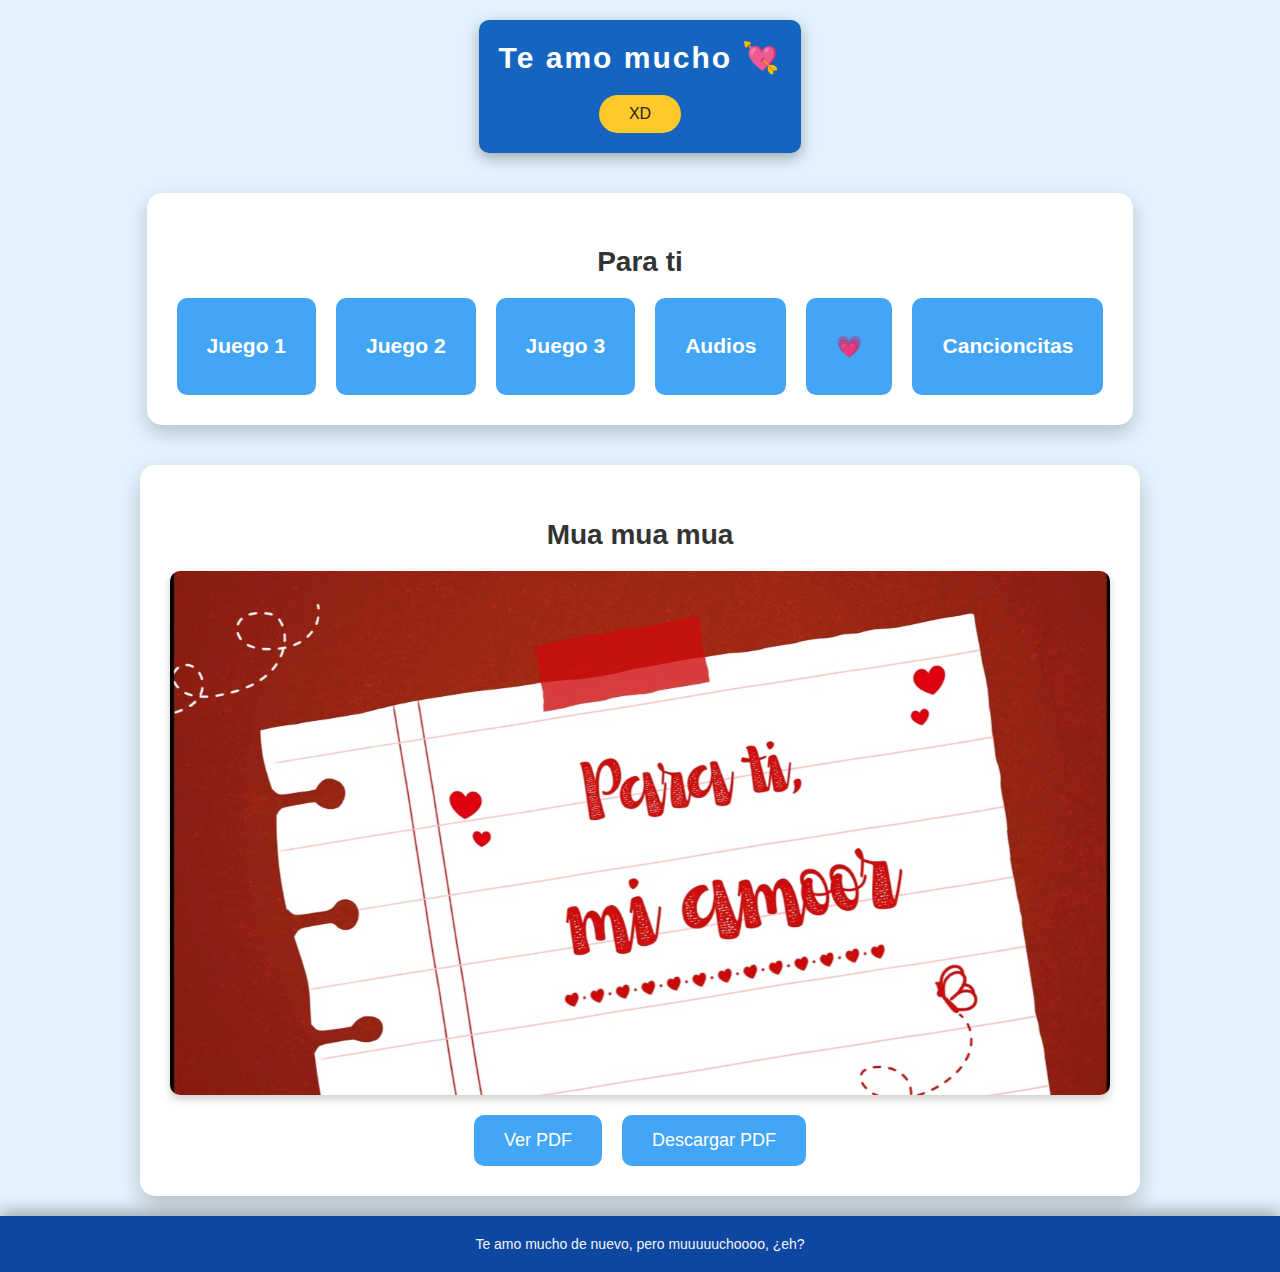
<file: index.html>
<!DOCTYPE html>
<html lang="es">
<head>
    <meta charset="UTF-8">
    <meta name="viewport" content="width=device-width, initial-scale=1.0">
    <title>Hola, amor</title>
    <style>
        body {
            font-family: 'Verdana', sans-serif;
            margin: 0;
            padding: 0;
            background-color: #e3f2fd;
            color: #222;
            display: flex;
            flex-direction: column;
            min-height: 100vh;
            overflow: auto; /* Cambiado para permitir desplazamiento */
        }

        .container {
            max-width: 1000px;
            margin: 0 auto;
            padding: 20px;
            flex: 1;
            display: flex;
            flex-direction: column;
            justify-content: center;
            align-items: center;
            text-align: center;
            gap: 40px;
        }

        header {
            background-color: #1565c0;
            color: #ffffff;
            padding: 20px;
            box-shadow: 0 5px 15px rgba(0, 0, 0, 0.3);
            border-radius: 10px;
            animation: fadeIn 1s ease;
        }

        header h1 {
            font-size: 30px;
            margin: 0;
            letter-spacing: 2px;
        }

        #btn-color {
            background-color: #ffca28;
            border: none;
            color: #222;
            padding: 10px 30px;
            font-size: 16px;
            cursor: pointer;
            border-radius: 50px;
            margin-top: 20px;
            transition: transform 0.3s ease;
            animation: bounce 1s infinite;
        }

        #btn-color:hover {
            transform: scale(1.1);
        }

        section {
            background-color: #ffffff;
            padding: 30px;
            border-radius: 15px;
            box-shadow: 0 8px 20px rgba(0, 0, 0, 0.2);
            transition: transform 0.3s ease;
        }

        section h2 {
            font-size: 28px;
            color: #333;
            margin-bottom: 20px;
        }

        .button-container {
            display: flex;
            justify-content: space-around;
            flex-wrap: wrap;
            gap: 20px;
        }

        .button-container button {
            background-color: #42a5f5;
            color: white;
            border: none;
            padding: 15px 30px;
            font-size: 18px;
            cursor: pointer;
            border-radius: 10px;
            transition: transform 0.3s ease, background-color 0.3s ease;
        }

        .button-container button:hover {
            background-color: #1e88e5;
            transform: scale(1.05);
        }

        .card {
            background-color: #42a5f5;
            color: white;
            border: none;
            padding: 15px 30px;
            font-size: 18px;
            cursor: pointer;
            border-radius: 10px;
            transition: transform 0.3s ease, background-color 0.3s ease;
        }

        .card:hover {
            background-color: #1e88e5;
            transform: scale(1.05);
        }

        footer {
            background-color: #0d47a1;
            color: #f4f4f9;
            padding: 20px 0;
            text-align: center;
            font-size: 14px;
            margin-top: auto;
            box-shadow: 0 -5px 15px rgba(0, 0, 0, 0.3);
        }

        footer p {
            margin: 0;
        }

        @keyframes fadeIn {
            from { opacity: 0; transform: translateY(-20px); }
            to { opacity: 1; transform: translateY(0); }
        }

        @keyframes bounce {
            0%, 20%, 50%, 80%, 100% { transform: translateY(0); }
            40% { transform: translateY(-10px); }
            60% { transform: translateY(-5px); }
        }

        .image-container {
            display: flex;
            flex-direction: column;
            align-items: center;
            gap: 20px;
        }

        .image-container img {
            max-width: 100%;
            height: auto;
            border-radius: 10px;
            box-shadow: 0 4px 10px rgba(0, 0, 0, 0.2);
        }
    </style>
</head>
<body>

<div class="container">
    <header>
        <h1>Te amo mucho 💘</h1>
        <button id="btn-color">XD</button>
    </header>

    <section>
        <h2>Para ti</h2>
        <div class="button-container">
            <div class="card" onclick="window.location.href='game.html'">
                <h3>Juego 1</h3>
            </div>
            <div class="card" onclick="window.location.href='game2.html'">
                <h3>Juego 2</h3>
            </div>
            <div class="card" onclick="window.location.href='game3.html'">
                <h3>Juego 3</h3>
            </div>
            <div class="card" onclick="window.location.href='audios.html'">
                <h3>Audios</h3>
            </div>
            <div class="card" onclick="window.location.href='video.html'">
                <h3>💗</h3>
            </div>
            <div class="card" onclick="window.location.href='cancioncitas.html'">
                <h3>Cancioncitas</h3>
            </div>
        </div>
    </section>

    <!-- Nueva sección para la imagen y botones -->
    <section>
    <h2>Mua mua mua</h2>
    <div class="image-container">
        <img src="for.jpg" alt="Imagen for.jpg">
        <div class="button-container">
            <button onclick="window.open('https://www.dropbox.com/scl/fi/sze4zxxh4cdnt0rei343n/mac.pdf?rlkey=wdlf8vjfrwetmo64qnnrqydyw&st=49pbpd3w&dl=1', '_blank')">Ver PDF</button>
            <button onclick="window.location.href='https://www.dropbox.com/scl/fi/sze4zxxh4cdnt0rei343n/mac.pdf?rlkey=wdlf8vjfrwetmo64qnnrqydyw&st=49pbpd3w&dl=1'">Descargar PDF</button>
        </div>
    </div>
</section>
</div>

<footer>
    <p>Te amo mucho de nuevo, pero muuuuuchoooo, ¿eh?</p>
</footer>

<script>
    const colors = ["#FFEB3B", "#FF5722", "#03A9F4", "#009688", "#E91E63", "#9C27B0"];
    let colorIndex = 0;

    document.getElementById('btn-color').addEventListener('click', function() {
        document.body.style.backgroundColor = colors[colorIndex];
        colorIndex = (colorIndex + 1) % colors.length;
    });
</script>

</body>
</html>
</file>
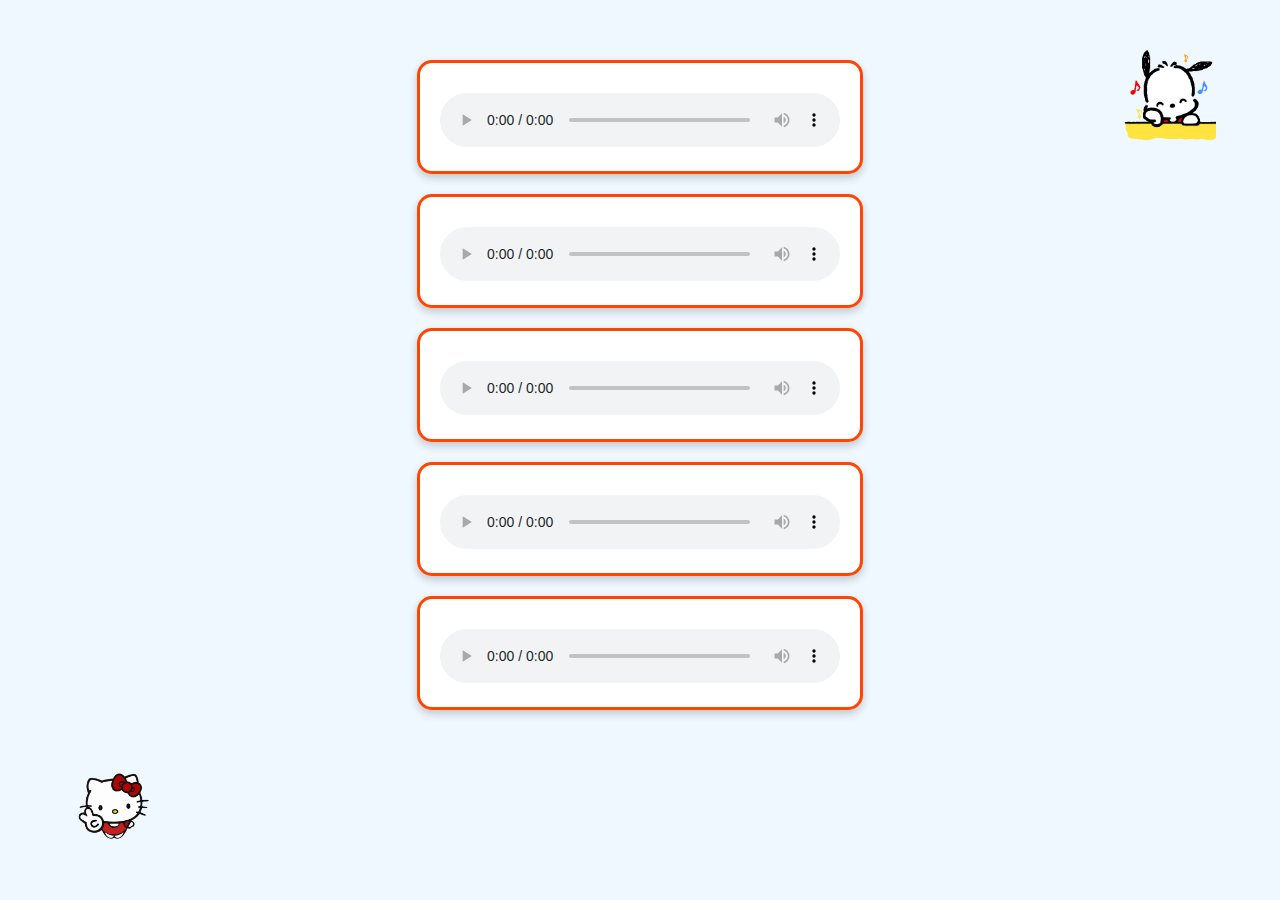
<file: audios.html>
<!DOCTYPE html>
<html lang="es">
<head>
    <meta charset="UTF-8">
    <meta name="viewport" content="width=device-width, initial-scale=1.0">
    <title>Audios</title>
    <style>
        body {
            font-family: Verdana, sans-serif;
            background-color: #f0f8ff;
            color: #333;
            text-align: center;
            margin: 0;
            padding: 0;
            background-image: url('https://www.publicdomainpictures.net/pictures/320000/velka/cartoon-landscape-background.jpg');
            background-size: cover;
            animation: colorChange 10s infinite;
        }

        @keyframes colorChange {
            0% { background-color: #f0f8ff; }
            50% { background-color: #ffebcd; }
            100% { background-color: #f0f8ff; }
        }

        h1 {
            color: #ff4500;
            font-size: 3em;
            margin-top: 20px;
        }

        .audio-container {
            display: flex;
            flex-direction: column;
            align-items: center;
            margin-top: 50px;
        }

        .audio-box {
            background: #fff;
            border: 3px solid #ff4500;
            border-radius: 15px;
            padding: 20px;
            margin: 10px;
            box-shadow: 0 4px 8px rgba(0, 0, 0, 0.2);
            transition: transform 0.3s;
            width: 60%;
            max-width: 400px;
        }

        .audio-box:hover {
            transform: scale(1.05);
        }

        audio {
            width: 100%;
            margin-top: 10px;
        }

        .cloud {
            position: absolute;
            width: 100px; /* Ajusta el tamaño de la imagen según sea necesario */
            height: 100px; /* Ajusta el tamaño de la imagen según sea necesario */
            animation: float 2s infinite ease-in-out; /* Aumenta la velocidad del movimiento */
            background-size: cover; /* Para asegurar que la imagen cubra el div */
            cursor: grab; /* Cambia el cursor al pasar sobre la nube */
        }

        /* Esquina superior derecha */
        .cloud.top-right {
            top: 5%;
            right: 5%;
            background-image: url('ejemplo2.gif'); /* Cambia la ruta a tu archivo */
        }

        /* Esquina inferior izquierda */
        .cloud.bottom-left {
            bottom: 5%;
            left: 5%;
            background-image: url('ejemplo.png'); /* Cambia la ruta a tu archivo */
        }

        @keyframes float {
            0% { transform: translateY(0); }
            50% { transform: translateY(20px); }
            100% { transform: translateY(0); }
        }

    </style>
</head>
<body>
    <h1></h1>

    <div class="audio-container">
        <div class="audio-box">
            <audio controls>
                <source src="https://www.dropbox.com/scl/fi/20z3inwnm7f6lrm9542fk/audio1.mp3?rlkey=ertmmfwa9sqau8djqez4ok4vc&st=tre85sbs&dl=1" type="audio/mpeg">
                Tu navegador no soporta audio HTML5.
            </audio>
        </div>
        <div class="audio-box">
            <audio controls>
                <source src="https://www.dropbox.com/scl/fi/eyec4m2v530v40wi9z6p7/audio3.mp3?rlkey=08ggipsackwxl3de4ajcalscc&st=idkbm2kd&dl=1" type="audio/mpeg">
                Tu navegador no soporta audio HTML5.
            </audio>
        </div>
        <div class="audio-box">
            <audio controls>
                <source src="https://www.dropbox.com/scl/fi/i4l88iv8ht6qljf73vd04/audio4.mp3?rlkey=pqzm76y2xezojj37p6ol3tcpz&st=fbdo9cxf&dl=1" type="audio/mpeg">
                Tu navegador no soporta audio HTML5.
            </audio>
        </div>
        <div class="audio-box">
            <audio controls>
                <source src="https://www.dropbox.com/scl/fi/lydpp22dwpwq4bcvyis16/PTT-20241009-WA0027.opus?rlkey=p46qz1u7p2inn06ktc4qivyij&st=3y5gf1xs&dl=1" type="audio/ogg">
                Tu navegador no soporta audio HTML5.
            </audio>
        </div>
        <div class="audio-box">
            <audio controls>
                <source src="https://www.dropbox.com/scl/fi/xlcuj17xmowlz4lboeg2t/PTT-20241009-WA0026.opus?rlkey=9h7wp4wyh0zowemkp2xg93qjo&st=kbiih8qc&dl=1" type="audio/ogg">
                Tu navegador no soporta audio HTML5.
            </audio>
        </div>
    </div>

    <div class="cloud top-right"></div>
    <div class="cloud bottom-left"></div>

    <script>
        // Hacer las nubes movibles
        const clouds = document.querySelectorAll('.cloud');

        clouds.forEach(cloud => {
            let isDragging = false;

            cloud.addEventListener('mousedown', () => {
                isDragging = true;
                cloud.style.cursor = 'grabbing';
            });

            cloud.addEventListener('mouseup', () => {
                isDragging = false;
                cloud.style.cursor = 'grab';
            });

            cloud.addEventListener('mousemove', (event) => {
                if (isDragging) {
                    const x = event.clientX - cloud.offsetWidth / 2;
                    const y = event.clientY - cloud.offsetHeight / 2;
                    cloud.style.left = `${x}px`;
                    cloud.style.top = `${y}px`;
                }
            });

            cloud.addEventListener('touchstart', () => {
                isDragging = true;
                cloud.style.cursor = 'grabbing';
            });

            cloud.addEventListener('touchend', () => {
                isDragging = false;
                cloud.style.cursor = 'grab';
            });

            cloud.addEventListener('touchmove', (event) => {
                if (isDragging) {
                    const touch = event.touches[0];
                    const x = touch.clientX - cloud.offsetWidth / 2;
                    const y = touch.clientY - cloud.offsetHeight / 2;
                    cloud.style.left = `${x}px`;
                    cloud.style.top = `${y}px`;
                }
            });
        });
    </script>
</body>
</html>
</file>
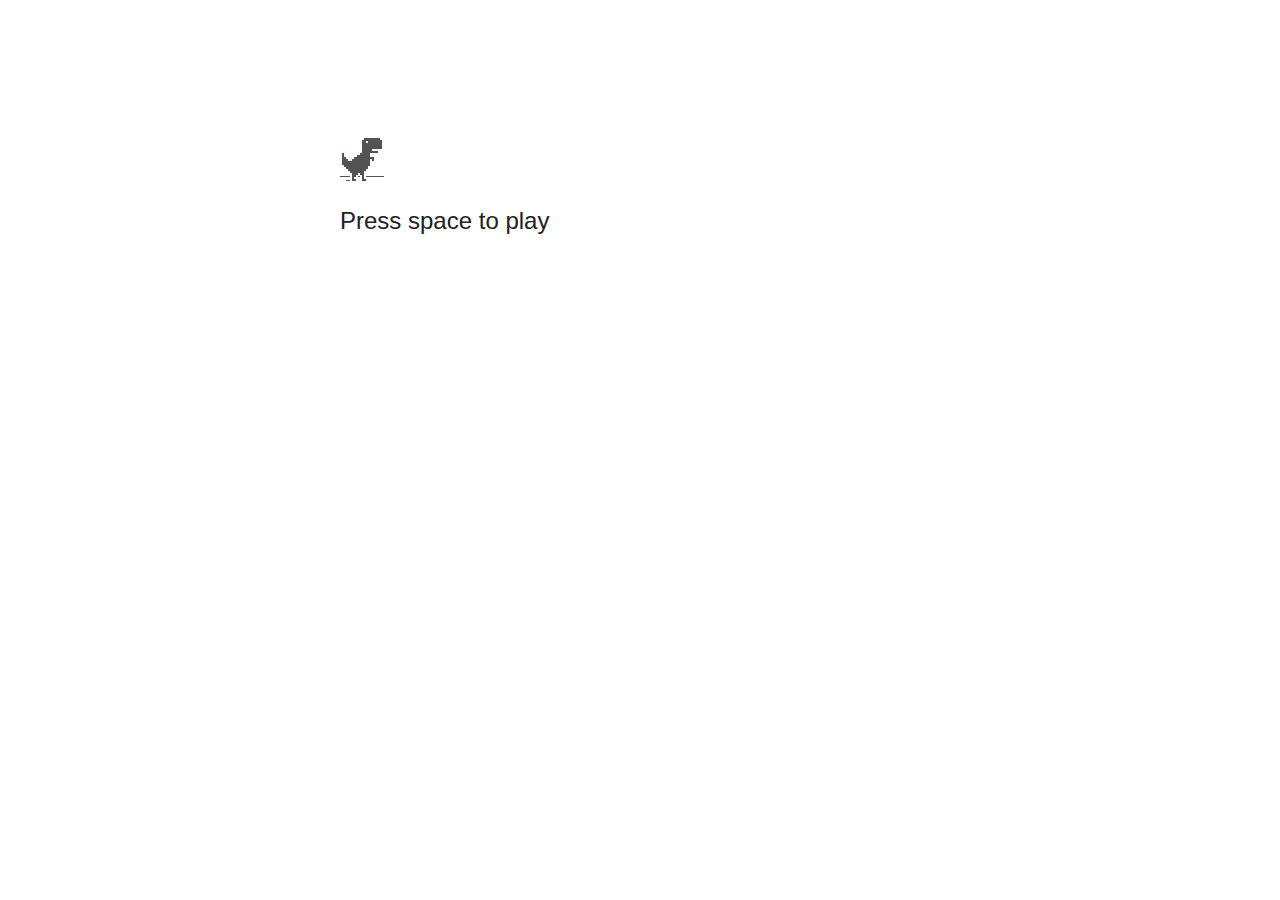
<file: game.html>
<!doctype html><html dir="ltr" lang="en" class="offline"><head><meta charset="utf-8"><meta name="color-scheme" content="light dark"><meta name="theme-color" content="#fff"><meta name="viewport" content="width=device-width,initial-scale=1,maximum-scale=1,user-scalable=no"> <title>Te amo mucho</title><style>a{color:var(--link-color)}body{--background-color:#fff;--error-code-color:var(--google-gray-700);--google-blue-100:#d2e3fc;--google-blue-300:#8ab4f8;--google-blue-600:#1a73e8;--google-blue-700:#1967d2;--google-gray-100:#f1f3f4;--google-gray-300:#dadce0;--google-gray-500:#9aa0a6;--google-gray-50:#f8f9fa;--google-gray-600:#80868b;--google-gray-700:#5f6368;--google-gray-800:#3c4043;--google-gray-900:#202124;--heading-color:var(--google-gray-900);--link-color:#585858;--popup-container-background-color:rgba(0,0,0,.65);--primary-button-fill-color-active:var(--google-blue-700);--primary-button-fill-color:var(--google-blue-600);--primary-button-text-color:#fff;--quiet-background-color:#f7f7f7;--secondary-button-border-color:var(--google-gray-500);--secondary-button-fill-color:#fff;--secondary-button-hover-border-color:var(--google-gray-600);--secondary-button-hover-fill-color:var(--google-gray-50);--secondary-button-text-color:var(--google-gray-700);--small-link-color:var(--google-gray-700);--text-color:var(--google-gray-700);background:var(--background-color);color:var(--text-color);word-wrap:break-word}.nav-wrapper .secondary-button{background:var(--secondary-button-fill-color);border:1px solid var(--secondary-button-border-color);color:var(--secondary-button-text-color);float:none;margin:0;padding:8px 16px}.hidden{display:none}html{-webkit-text-size-adjust:100%;font-size:125%}.icon{background-repeat:no-repeat;background-size:100%}@media (prefers-color-scheme:dark){body{--background-color:var(--google-gray-900);--error-code-color:var(--google-gray-500);--heading-color:var(--google-gray-500);--link-color:var(--google-blue-300);--primary-button-fill-color-active:#81a2d0;--primary-button-fill-color:var(--google-blue-300);--primary-button-text-color:var(--google-gray-900);--quiet-background-color:var(--background-color);--secondary-button-border-color:var(--google-gray-700);--secondary-button-fill-color:var(--google-gray-900);--secondary-button-hover-fill-color:#303339;--secondary-button-text-color:var(--google-blue-300);--small-link-color:var(--google-blue-300);--text-color:var(--google-gray-500)}}[dir=rtl] button{float:left}.bad-clock button,.captive-portal button,.https-only button,.insecure-form button,.lookalike-url button,.main-frame-blocked button,.neterror button,.pdf button,.safe-browsing-billing button,.ssl button{background:var(--primary-button-fill-color)}button:active{background:var(--primary-button-fill-color-active);outline:0}#debugging{display:inline;overflow:auto}.debugging-content{line-height:1em;margin-bottom:0;margin-top:1em}.debugging-content-fixed-width{display:block;font-family:monospace;font-size:1.2em;margin-top:.5em}.debugging-title{font-weight:700}#details{margin:0 0 50px}#details p:not(:first-of-type){margin-top:20px}.secondary-button:active{border-color:#fff;box-shadow:0 1px 2px 0 rgba(60,64,67,.3),0 2px 6px 2px rgba(60,64,67,.15)}.secondary-button:hover{background:var(--secondary-button-hover-fill-color);border-color:var(--secondary-button-hover-border-color);text-decoration:none}.error-code{color:var(--error-code-color);font-size:.8em;margin-top:12px;text-transform:uppercase}#error-debugging-info{font-size:.8em}h1{color:var(--heading-color);font-size:1.6em;font-weight:400;line-height:1.25em;margin-bottom:16px}h2{font-size:1.2em;font-weight:400}.icon{height:72px;margin:0 0 40px;width:72px}input[type=checkbox]{opacity:0}input[type=checkbox]:focus~.checkbox::after{outline:-webkit-focus-ring-color auto 5px}.interstitial-wrapper{box-sizing:border-box;font-size:1em;line-height:1.6em;margin:14vh auto 0;max-width:600px;width:100%}#main-message>p{display:inline}#extended-reporting-opt-in{font-size:.875em;margin-top:32px}#extended-reporting-opt-in label{display:grid;grid-template-columns:1.8em 1fr;position:relative}#enhanced-protection-message{border-radius:4px;font-size:1em;margin-top:32px;padding:10px 5px}#enhanced-protection-message label{display:grid;grid-template-columns:2.5em 1fr;position:relative}#enhanced-protection-message div{margin:.5em}#enhanced-protection-message .icon{height:1.5em;vertical-align:middle;width:1.5em}.nav-wrapper{margin-top:51px}.nav-wrapper::after{clear:both;content:'';display:table;width:100%}.small-link{color:var(--small-link-color);font-size:.875em}.checkboxes{flex:0 0 24px}.checkbox{--padding:.9em;background:0 0;display:block;height:1em;left:-1em;padding-inline-start:var(--padding);position:absolute;right:0;top:-.5em;width:1em}.checkbox::after{border:1px solid #fff;border-radius:2px;content:'';height:1em;left:var(--padding);position:absolute;top:var(--padding);width:1em}.checkbox::before{background:0 0;border:2px solid #fff;border-inline-end-width:0;border-top-width:0;content:'';height:.2em;left:calc(.3em + var(--padding));opacity:0;position:absolute;top:calc(.3em + var(--padding));transform:rotate(-45deg);width:.5em}input[type=checkbox]:checked~.checkbox::before{opacity:1}#recurrent-error-message{background:#ededed;border-radius:4px;margin-bottom:16px;margin-top:12px;padding:12px 16px}.showing-recurrent-error-message #extended-reporting-opt-in{margin-top:16px}.showing-recurrent-error-message #enhanced-protection-message{margin-top:16px}@media (max-width:700px){.interstitial-wrapper{padding:0 10%}#error-debugging-info{overflow:auto}}@media (max-width:420px){.small-link,[dir=rtl] button,button{float:none;font-size:.825em;font-weight:500;margin:0;width:100%}button{padding:16px 24px}#details{margin:20px 0 20px 0}#details p:not(:first-of-type){margin-top:10px}.secondary-button:not(.hidden){display:block;margin-top:20px;text-align:center;width:100%}.interstitial-wrapper{padding:0 5%}#extended-reporting-opt-in{margin-top:24px}#enhanced-protection-message{margin-top:24px}.nav-wrapper{margin-top:30px}}@media (max-width:420px){.nav-wrapper .secondary-button{border:0;margin:16px 0 0;margin-inline-end:0;padding-bottom:16px;padding-top:16px}}@media (min-width:240px) and (max-width:420px) and (min-height:401px),(min-width:421px) and (min-height:240px) and (max-height:560px){body .nav-wrapper{background:var(--background-color);bottom:0;box-shadow:0 -12px 24px var(--background-color);left:0;margin:0 auto;max-width:736px;padding-inline-end:24px;padding-inline-start:24px;position:fixed;right:0;width:100%;z-index:2}.interstitial-wrapper{max-width:736px}#details,#main-content{padding-bottom:40px}#details{padding-top:5.5vh}button.small-link{color:var(--google-blue-600)}}@media (max-width:420px) and (orientation:portrait),(max-height:560px){body{margin:0 auto}.nav-wrapper .secondary-button,[dir=rtl] button,button,button.small-link{font-family:Roboto-Regular,Helvetica;font-size:.933em;margin:6px 0;transform:translatez(0)}.nav-wrapper{box-sizing:border-box;padding-bottom:8px;width:100%}#details{box-sizing:border-box;height:auto;margin:0;opacity:1;transition:opacity 250ms cubic-bezier(.4,0,.2,1)}#details.hidden,#main-content.hidden{height:0;opacity:0;overflow:hidden;padding-bottom:0;transition:none}h1{font-size:1.5em;margin-bottom:8px}.icon{margin-bottom:5.69vh}.interstitial-wrapper{box-sizing:border-box;margin:7vh auto 12px;padding:0 24px;position:relative}.interstitial-wrapper p{font-size:.95em;line-height:1.61em;margin-top:8px}#main-content{margin:0;transition:opacity .1s cubic-bezier(.4,0,.2,1)}.small-link{border:0}.suggested-left>#control-buttons,.suggested-right>#control-buttons{float:none;margin:0}}@media (min-width:421px) and (min-height:500px) and (max-height:560px){.interstitial-wrapper{margin-top:10vh}}@media (min-height:400px) and (orientation:portrait){.interstitial-wrapper{margin-bottom:145px}}@media (min-height:299px){.nav-wrapper{padding-bottom:16px}}@media (max-height:560px) and (min-height:240px) and (orientation:landscape){.extended-reporting-has-checkbox #details{padding-bottom:80px}}@media (min-height:500px) and (max-height:650px) and (max-width:414px) and (orientation:portrait){.interstitial-wrapper{margin-top:7vh}}@media (min-height:650px) and (max-width:414px) and (orientation:portrait){.interstitial-wrapper{margin-top:10vh}}@media (max-height:400px) and (orientation:portrait),(max-height:239px) and (orientation:landscape),(max-width:419px) and (max-height:399px){.interstitial-wrapper{display:flex;flex-direction:column;margin-bottom:0}#details{flex:1 1 auto;order:0}#main-content{flex:1 1 auto;order:0}.nav-wrapper{flex:0 1 auto;margin-top:8px;order:1;padding-inline-end:0;padding-inline-start:0;position:relative;width:100%}.nav-wrapper .secondary-button,button{padding:16px 24px}button.small-link{color:var(--google-blue-600)}}@media (max-width:239px) and (orientation:portrait){.nav-wrapper{padding-inline-end:0;padding-inline-start:0}}html:not([subframe]) #sub-frame-error{display:none}h1{margin-top:0;word-wrap:break-word}h1 span{font-weight:500}a{text-decoration:none}.icon{-webkit-user-select:none;display:inline-block}.icon-generic{content:-webkit-image-set(url([data-uri]) 1x,url([data-uri]) 2x)}.icon-offline{content:-webkit-image-set(url([data-uri]) 1x,url([data-uri]) 2x);position:relative}.icon-disabled{content:-webkit-image-set(url([data-uri]) 1x,url([data-uri]) 2x);width:112px}.hidden{display:none}#suggestions-list a{color:var(--google-blue-600)}#suggestions-list p{margin-block-end:0}#suggestions-list ul{margin-top:0}.single-suggestion{list-style-type:none;padding-inline-start:0}#error-information-button{content:url([data-uri]);height:24px;vertical-align:-.15em;width:24px}.use-popup-container#error-information-popup-container #error-information-popup{align-items:center;background-color:var(--popup-container-background-color);display:flex;height:100%;left:0;position:fixed;top:0;width:100%;z-index:100}.use-popup-container#error-information-popup-container #error-information-popup-content>p{margin-bottom:11px;margin-inline-start:20px}.use-popup-container#error-information-popup-container #suggestions-list ul{margin-inline-start:15px}.use-popup-container#error-information-popup-container #error-information-popup-box{background-color:var(--background-color);left:5%;padding-bottom:15px;padding-top:15px;position:fixed;width:90%;z-index:101}.use-popup-container#error-information-popup-container div.error-code{margin-inline-start:20px}.use-popup-container#error-information-popup-container #suggestions-list p{margin-inline-start:20px}:not(.use-popup-container)#error-information-popup-container #error-information-popup-close{display:none}#error-information-popup-close{margin-bottom:0;margin-inline-end:35px;margin-top:15px;text-align:end}.link-button{color:#4285f4;display:inline-block;font-weight:700;text-transform:uppercase}#sub-frame-error-details{color:#8f8f8f;text-shadow:0 1px 0 rgba(255,255,255,.3)}[jscontent=failedUrl],[jscontent=hostName]{overflow-wrap:break-word}.secondary-button{background:#d9d9d9;color:#696969;margin-inline-end:16px}.snackbar{background:#323232;border-radius:2px;bottom:24px;box-sizing:border-box;color:#fff;font-size:.87em;left:24px;max-width:568px;min-width:288px;opacity:0;padding:16px 24px 12px;position:fixed;transform:translateY(90px);will-change:opacity,transform;z-index:999}.snackbar-show{-webkit-animation:show-snackbar 250ms cubic-bezier(0,0,.2,1) forwards,hide-snackbar 250ms cubic-bezier(.4,0,1,1) forwards 5s}@-webkit-keyframes show-snackbar{100%{opacity:1;transform:translateY(0)}}@-webkit-keyframes hide-snackbar{0%{opacity:1;transform:translateY(0)}100%{opacity:0;transform:translateY(90px)}}.suggestions{margin-top:18px}.suggestion-header{font-weight:700;margin-bottom:4px}.suggestion-body{color:#777}@media (max-width:640px),(max-height:640px){h1{margin:0 0 15px}.suggestions{margin-top:10px}.suggestion-header{margin-bottom:0}}#download-link,#download-link-clicked{margin-bottom:30px;margin-top:30px}#download-link-clicked{color:#bbb}#download-link-clicked::before,#download-link::before{content:url([data-uri]);display:inline-block;margin-inline-end:4px;vertical-align:-webkit-baseline-middle}#download-link-clicked::before{opacity:0;width:0}#offline-content-list-visibility-card{border:1px solid #fff;border-radius:8px;display:flex;font-size:.8em;justify-content:space-between;line-height:1}#offline-content-list.list-hidden #offline-content-list-visibility-card{border-color:#dadce0}#offline-content-list-visibility-card>div{padding:1em}#offline-content-list-title{color:var(--google-gray-700)}#offline-content-list-hide-text,#offline-content-list-show-text{color:#4285f4}#offline-content-list.list-hidden #offline-content-list-hide-text,#offline-content-list:not(.list-hidden) #offline-content-list-show-text{display:none}#offline-content-suggestions{max-height:27em;transition:max-height .2s ease-in,visibility 0s .2s,opacity .2s .2s linear}#offline-content-list.list-hidden #offline-content-suggestions{max-height:0;opacity:0;transition:opacity .2s linear,visibility 0s .2s,max-height .2s .2s ease-out;visibility:hidden}#offline-content-list{margin-inline-start:-5%;width:110%}@media (max-width:420px){#offline-content-list{margin-inline-start:-2.5%;width:105%}}@media (max-width:420px) and (orientation:portrait),(max-height:560px){#offline-content-list{margin-inline-start:-12px;width:calc(100% + 24px)}}.suggestion-with-image .offline-content-suggestion-thumbnail{flex-basis:8.2em;flex-shrink:0}.suggestion-with-image .offline-content-suggestion-thumbnail>img{height:100%;width:100%}.suggestion-with-image #offline-content-list:not(.is-rtl) .offline-content-suggestion-thumbnail>img{border-bottom-right-radius:7px;border-top-right-radius:7px}.suggestion-with-image #offline-content-list.is-rtl .offline-content-suggestion-thumbnail>img{border-bottom-left-radius:7px;border-top-left-radius:7px}.suggestion-with-icon .offline-content-suggestion-thumbnail{align-items:center;display:flex;justify-content:center;min-height:4.2em;min-width:4.2em}.suggestion-with-icon .offline-content-suggestion-thumbnail>div{align-items:center;background-color:#f1f3f4;border-radius:50%;display:flex;height:2.3em;justify-content:center;width:2.3em}.suggestion-with-icon .offline-content-suggestion-thumbnail>div>img{height:1.45em;width:1.45em}.offline-content-suggestion-favicon{height:1em;margin-inline-end:.4em;width:1.4em}.offline-content-suggestion-favicon>img{height:1.4em;width:1.4em}.no-favicon .offline-content-suggestion-favicon{display:none}.image-video{content:url([data-uri])}.image-music-note{content:url([data-uri])}.image-earth{content:url([data-uri])}.image-file{content:url([data-uri])}.offline-content-suggestion-texts{display:flex;flex-direction:column;justify-content:space-between;line-height:1.3;padding:.9em;width:100%}.offline-content-suggestion-title{-webkit-box-orient:vertical;-webkit-line-clamp:3;color:#202124;display:-webkit-box;font-size:1.1em;overflow:hidden;text-overflow:ellipsis}div.offline-content-suggestion{align-items:stretch;border:1px solid #dadce0;border-radius:8px;display:flex;justify-content:space-between;margin-bottom:.8em}.suggestion-with-image{flex-direction:row;height:8.2em;max-height:8.2em}.suggestion-with-icon{flex-direction:row-reverse;height:4.2em;max-height:4.2em}.suggestion-with-icon .offline-content-suggestion-title{-webkit-line-clamp:1;word-break:break-all}.suggestion-with-icon .offline-content-suggestion-texts{padding-inline-start:0}.offline-content-suggestion-attribution-freshness{color:#5f6368;display:flex;font-size:.8em;line-height:1.7em}.offline-content-suggestion-attribution{-webkit-box-orient:vertical;-webkit-line-clamp:1;display:-webkit-box;flex-shrink:1;margin-inline-end:.3em;overflow:hidden;overflow-wrap:break-word;text-overflow:ellipsis;word-break:break-all}.no-attribution .offline-content-suggestion-attribution{display:none}.offline-content-suggestion-freshness::before{content:'-';display:inline-block;flex-shrink:0;margin-inline-end:.1em;margin-inline-start:.1em}.no-attribution .offline-content-suggestion-freshness::before{display:none}.offline-content-suggestion-freshness{flex-shrink:0}.suggestion-with-image .offline-content-suggestion-pin-spacer{flex-grow:100;flex-shrink:1}.suggestion-with-image .offline-content-suggestion-pin{content:url([data-uri]);flex-shrink:0;height:1.4em;margin-inline-start:.4em;width:1.4em}#offline-content-list-action{text-align:center;transition:visibility 0s .2s,opacity .2s .2s linear}#offline-content-list.list-hidden #offline-content-list-action{opacity:0;transition:opacity .2s linear,visibility 0s .2s;visibility:hidden}#cancel-save-page-button{background-image:url([data-uri]);background-position:right 27px center;background-repeat:no-repeat;border:1px solid var(--google-gray-300);border-radius:5px;color:var(--google-gray-700);margin-bottom:26px;padding-bottom:16px;padding-inline-end:88px;padding-inline-start:16px;padding-top:16px;text-align:start}html[dir=rtl] #cancel-save-page-button{background-position:left 27px center}#save-page-for-later-button{display:flex;justify-content:start}#save-page-for-later-button a::before{content:url([data-uri]);display:inline-block;margin-inline-end:4px;vertical-align:-webkit-baseline-middle}.hidden#save-page-for-later-button{display:none}html[subframe] body{overflow:hidden}#sub-frame-error{-webkit-align-items:center;-webkit-flex-flow:column;-webkit-justify-content:center;background-color:#ddd;display:-webkit-flex;height:100%;left:0;position:absolute;text-align:center;top:0;transition:background-color .2s ease-in-out;width:100%}#sub-frame-error:hover{background-color:#eee}#sub-frame-error .icon-generic{margin:0 0 16px}#sub-frame-error-details{margin:0 10px;text-align:center;visibility:hidden}#sub-frame-error:hover #sub-frame-error-details{visibility:visible}@media (max-width:200px),(max-height:95px){#sub-frame-error-details{display:none}}@media (max-height:100px){#sub-frame-error .icon-generic{height:auto;margin:0;padding-top:0;width:25px}}#details-button{box-shadow:none;min-width:0}.suggested-left>#control-buttons,.suggested-right>#details-button{float:left}.suggested-left>#details-button,.suggested-right>#control-buttons{float:right}.suggested-left .secondary-button{margin-inline-end:0;margin-inline-start:16px}#details-button.singular{float:none}#download-button{padding-bottom:4px;padding-top:4px;position:relative}#download-button::before{background:-webkit-image-set(url([data-uri]) 1x,url([data-uri]) 2x) no-repeat;content:'';display:inline-block;height:24px;margin-inline-end:4px;margin-inline-start:-4px;vertical-align:middle;width:24px}#download-button:disabled{background:#b4cef9;color:#fff}#buttons::after{clear:both;content:'';display:block;width:100%}html[dir=rtl] .runner-container,html[dir=rtl].offline .icon-offline{transform:scaleX(-1)}.offline{transition:filter 1.5s cubic-bezier(.65,.05,.36,1),background-color 1.5s cubic-bezier(.65,.05,.36,1);will-change:filter,background-color}.offline body{transition:background-color 1.5s cubic-bezier(.65,.05,.36,1)}.offline #main-message>p{display:none}.offline.inverted{background-color:#fff;filter:invert(1)}.offline.inverted body{background-color:#fff}.offline .interstitial-wrapper{color:var(--text-color);font-size:1em;line-height:1.55;margin:0 auto;max-width:600px;padding-top:100px;position:relative;width:100%}.offline .runner-container{direction:ltr;height:150px;max-width:600px;overflow:hidden;position:absolute;top:35px;width:44px}.offline .runner-container:focus{outline:0}.offline .runner-container:focus-visible{outline:3px solid var(--google-blue-300)}.offline .runner-canvas{height:150px;max-width:600px;opacity:1;overflow:hidden;position:absolute;top:0;z-index:10}.offline .controller{height:100vh;left:0;position:absolute;top:0;width:100vw;z-index:9}#offline-resources{display:none}#offline-instruction{image-rendering:pixelated;left:0;margin:auto;position:absolute;right:0;top:60px;width:fit-content}.offline-runner-live-region{bottom:0;clip-path:polygon(0 0,0 0,0 0);color:var(--background-color);display:block;font-size:xx-small;overflow:hidden;position:absolute;text-align:center;transition:color 1.5s cubic-bezier(.65,.05,.36,1);user-select:none}.slow-speed-option{align-items:center;background:var(--google-gray-50);border-radius:24px/50%;bottom:0;color:var(--error-code-color);display:inline-flex;font-size:1em;left:0;line-height:1.1em;margin:5px auto;padding:2px 12px 3px 20px;position:absolute;right:0;width:max-content;z-index:999}.slow-speed-option.hidden{display:none}.slow-speed-option [type=checkbox]{opacity:0;pointer-events:none;position:absolute}.slow-speed-option .slow-speed-toggle{cursor:pointer;margin-inline-start:8px;padding:8px 4px;position:relative}.slow-speed-option [type=checkbox]:disabled~.slow-speed-toggle{cursor:default}.slow-speed-option-label [type=checkbox]{opacity:0;pointer-events:none;position:absolute}.slow-speed-option .slow-speed-toggle::after,.slow-speed-option .slow-speed-toggle::before{content:'';display:block;margin:0 3px;transition:all .1s cubic-bezier(.4,0,1,1)}.slow-speed-option .slow-speed-toggle::before{background:#bdc1c6;border-radius:.65em;height:.9em;width:2em}.slow-speed-option .slow-speed-toggle::after{background:#fff;border-radius:50%;box-shadow:0 1px 3px 0 rgb(0 0 0 / 40%);height:1.2em;position:absolute;top:51%;transform:translate(-20%,-50%);width:1.1em}.slow-speed-option [type=checkbox]:focus+.slow-speed-toggle{box-shadow:0 0 8px #5e9ed6;outline:1px solid #5d9dd5}.slow-speed-option [type=checkbox]:checked+.slow-speed-toggle::before{background:var(--google-blue-600);opacity:.5}.slow-speed-option [type=checkbox]:checked+.slow-speed-toggle::after{background:var(--google-blue-600);transform:translate(calc(2em - 90%),-50%)}.slow-speed-option [type=checkbox]:checked:disabled+.slow-speed-toggle::before{background:#bdc1c6}.slow-speed-option [type=checkbox]:checked:disabled+.slow-speed-toggle::after{background:var(--google-gray-50)}@media (max-width:420px){#download-button{padding-bottom:12px;padding-top:12px}.suggested-left>#control-buttons,.suggested-right>#control-buttons{float:none}.snackbar{border-radius:0;bottom:0;left:0;width:100%}}@media (max-height:350px){h1{margin:0 0 15px}.icon-offline{margin:0 0 10px}.interstitial-wrapper{margin-top:5%}.nav-wrapper{margin-top:30px}}@media (min-width:420px) and (max-width:736px) and (min-height:240px) and (max-height:420px) and (orientation:landscape){.interstitial-wrapper{margin-bottom:100px}}@media (max-width:360px) and (max-height:480px){.offline .interstitial-wrapper{padding-top:60px}.offline .runner-container{top:8px}}@media (min-height:240px) and (orientation:landscape){.offline .interstitial-wrapper{margin-bottom:90px}.icon-offline{margin-bottom:20px}}@media (max-height:320px) and (orientation:landscape){.icon-offline{margin-bottom:0}.offline .runner-container{top:10px}}@media (max-width:240px){button{padding-inline-end:12px;padding-inline-start:12px}.interstitial-wrapper{overflow:inherit;padding:0 8px}}@media (max-width:120px){button{width:auto}}.arcade-mode,.arcade-mode .runner-canvas,.arcade-mode .runner-container{image-rendering:pixelated;max-width:100%;overflow:hidden}.arcade-mode #buttons,.arcade-mode #main-content{opacity:0;overflow:hidden}.arcade-mode .interstitial-wrapper{height:100vh;max-width:100%;overflow:hidden}.arcade-mode .runner-container{left:0;margin:auto;right:0;transform-origin:top center;transition:transform 250ms cubic-bezier(.4,0,1,1) .4s;z-index:2}@media (prefers-color-scheme:dark){.icon{filter:invert(1)}.offline .runner-canvas{filter:invert(1)}.offline.inverted{background-color:var(--background-color);filter:invert(0)}.offline.inverted body{background-color:#fff}.offline.inverted .offline-runner-live-region{color:#fff}#suggestions-list a{color:var(--link-color)}#error-information-button{filter:invert(.6)}.slow-speed-option{background:var(--google-gray-800);color:var(--google-gray-100)}.slow-speed-option .slow-speed-toggle::before,.slow-speed-option [type=checkbox]:checked:disabled+.slow-speed-toggle::before{background:#bdc1c6}.slow-speed-option [type=checkbox]:checked+.slow-speed-toggle::after,.slow-speed-option [type=checkbox]:checked+.slow-speed-toggle::before{background:var(--google-blue-300)}}</style><script>var errorPageController;const HIDDEN_CLASS="hidden";function decodeUTF16Base64ToString(t){const e=atob(t);let n="";for(let t=0;t<e.length;t+=2)n+=String.fromCharCode(256*e.charCodeAt(t)+e.charCodeAt(t+1));return n}function toggleHelpBox(){const t=document.getElementById("details");t.classList.toggle(HIDDEN_CLASS);const e=document.getElementById("details-button");if(t.classList.contains(HIDDEN_CLASS)?e.innerText=e.detailsText:e.innerText=e.hideDetailsText,mobileNav){document.getElementById("main-content").classList.toggle(HIDDEN_CLASS);const t=document.querySelector(".runner-container");t&&t.classList.toggle(HIDDEN_CLASS)}}function diagnoseErrors(){window.errorPageController&&errorPageController.diagnoseErrorsButtonClick()}let isSubFrame=!1;function updateForDnsProbe(t){const e=new JsEvalContext(t);jstProcess(e,document.getElementById("t")),onDocumentLoadOrUpdate()}function updateIconClass(t){const e=isSubFrame?"#sub-frame-error":"#main-frame-error",n=document.querySelector(e+" .icon");n.classList.contains(t)||(n.className="icon "+t)}function reloadButtonClick(t){window.errorPageController?errorPageController.reloadButtonClick():window.location=t}function downloadButtonClick(){if(window.errorPageController){errorPageController.downloadButtonClick();const t=document.getElementById("download-button");t.disabled=!0,t.textContent=t.disabledText,document.getElementById("download-link-wrapper").classList.add(HIDDEN_CLASS),document.getElementById("download-link-clicked-wrapper").classList.remove(HIDDEN_CLASS)}}function detailsButtonClick(){window.errorPageController&&errorPageController.detailsButtonClick()}(window.top.location!==window.location||window.portalHost)&&(document.documentElement.setAttribute("subframe",""),isSubFrame=!0);let AvailableOfflineContent,primaryControlOnLeft=!0;function setAutoFetchState(t,e){document.getElementById("cancel-save-page-button").classList.toggle(HIDDEN_CLASS,!t),document.getElementById("save-page-for-later-button").classList.toggle(HIDDEN_CLASS,t||!e)}function savePageLaterClick(){errorPageController.savePageForLater()}function cancelSavePageClick(){errorPageController.cancelSavePage(),setAutoFetchState(!1,!0)}function toggleErrorInformationPopup(){document.getElementById("error-information-popup-container").classList.toggle(HIDDEN_CLASS)}function launchOfflineItem(t,e){errorPageController.launchOfflineItem(t,e)}function launchDownloadsPage(){errorPageController.launchDownloadsPage()}function getIconForSuggestedItem(t){switch(t.content_type){case 1:return"image-video";case 2:return"image-music-note";case 0:case 3:return"image-earth"}return"image-file"}function getSuggestedContentDiv(t,e){let n="";const o=[];if(t.thumbnail_data_uri)o.push("suggestion-with-image"),n=`<img src="${t.thumbnail_data_uri}">`;else{o.push("suggestion-with-icon"),n=`<div><img class="${getIconForSuggestedItem(t)}"></div>`}let i="";return t.favicon_data_uri?i=`<img src="${t.favicon_data_uri}">`:o.push("no-favicon"),t.attribution_base64||o.push("no-attribution"),`<div class="offline-content-suggestion ${o.join(" ")}"onclick="launchOfflineItem('${t.ID}', '${t.name_space}')"><div class="offline-content-suggestion-texts"><div id="offline-content-suggestion-title-${e}"class="offline-content-suggestion-title"></div><div class="offline-content-suggestion-attribution-freshness"><div id="offline-content-suggestion-favicon-${e}"class="offline-content-suggestion-favicon">${i}</div><div id="offline-content-suggestion-attribution-${e}"class="offline-content-suggestion-attribution"></div><div class="offline-content-suggestion-freshness">${t.date_modified}</div><div class="offline-content-suggestion-pin-spacer"></div><div class="offline-content-suggestion-pin"></div></div></div><div class="offline-content-suggestion-thumbnail">${n}</div></div>`}function offlineContentAvailable(t,e){if(!e||!loadTimeData.valueExists("offlineContentList"))return;const n=[];for(let t=0;t<e.length;t++)n.push(getSuggestedContentDiv(e[t],t));document.getElementById("offline-content-suggestions").innerHTML=n.join("\n");for(let t=0;t<e.length;t++)document.getElementById(`offline-content-suggestion-title-${t}`).textContent=decodeUTF16Base64ToString(e[t].title_base64),document.getElementById(`offline-content-suggestion-attribution-${t}`).textContent=decodeUTF16Base64ToString(e[t].attribution_base64);const o=document.getElementById("offline-content-list");"rtl"===document.dir&&o.classList.add("is-rtl"),o.hidden=!1,t&&toggleOfflineContentListVisibility(!1)}function toggleOfflineContentListVisibility(t){if(!loadTimeData.valueExists("offlineContentList"))return;const e=!document.getElementById("offline-content-list").classList.toggle("list-hidden");t&&window.errorPageController&&errorPageController.listVisibilityChanged(e)}function onDocumentLoadOrUpdate(){const t=loadTimeData.valueExists("downloadButton")&&loadTimeData.getValue("downloadButton").msg,e=document.getElementById("details-button"),n=loadTimeData.valueExists("suggestedOfflineContentPresentation");n&&(document.querySelector(".nav-wrapper").classList.add(HIDDEN_CLASS),e.classList.add(HIDDEN_CLASS),document.getElementById("download-link").hidden=!t,document.getElementById("download-links-wrapper").classList.remove(HIDDEN_CLASS),document.getElementById("error-information-popup-container").classList.add("use-popup-container",HIDDEN_CLASS),document.getElementById("error-information-button").classList.remove(HIDDEN_CLASS));loadTimeData.valueExists("attemptAutoFetch")&&loadTimeData.getValue("attemptAutoFetch");const o=loadTimeData.valueExists("reloadButton")&&loadTimeData.getValue("reloadButton").msg,i=document.getElementById("reload-button"),a=document.getElementById("download-button");"none"===i.style.display&&"none"===a.style.display&&e.classList.add("singular"),document.getElementById("control-buttons").hidden=n||!(o||t);const s=loadTimeData.valueExists("iconClass")&&loadTimeData.getValue("iconClass");updateIconClass(s),isSubFrame||"icon-offline"!==s||(document.documentElement.classList.add("offline"),new Runner(".interstitial-wrapper"))}function onDocumentLoad(){const t=document.getElementById("buttons");primaryControlOnLeft?t.classList.add("suggested-left"):t.classList.add("suggested-right"),onDocumentLoadOrUpdate()}document.addEventListener("DOMContentLoaded",onDocumentLoad);</script><script>let mobileNav=!1;function onResize(){const e=document.querySelector("#details"),t=document.querySelector("#main-content"),i=e.classList.contains(HIDDEN_CLASS),n=document.querySelector(".runner-container");mobileNav!==window.matchMedia("(min-width: 240px) and (max-width: 420px) and (min-height: 401px), (max-height: 560px) and (min-height: 240px) and (min-width: 421px)").matches&&((mobileNav=!mobileNav)?(t.classList.toggle(HIDDEN_CLASS,!i),e.classList.toggle(HIDDEN_CLASS,i),n&&n.classList.toggle(HIDDEN_CLASS,!i)):i||(t.classList.remove(HIDDEN_CLASS),e.classList.remove(HIDDEN_CLASS),n&&n.classList.remove(HIDDEN_CLASS)))}function setupMobileNav(){window.addEventListener("resize",onResize),onResize()}document.addEventListener("DOMContentLoaded",setupMobileNav);</script><script>function Runner(t,e){if(Runner.instance_)return Runner.instance_;Runner.instance_=this,this.outerContainerEl=document.querySelector(t),this.containerEl=null,this.snackbarEl=null,this.touchController=null,this.config=e||Object.assign(Runner.config,Runner.normalConfig),this.dimensions=Runner.defaultDimensions,this.gameType=null,Runner.spriteDefinition=Runner.spriteDefinitionByType.original,this.altGameImageSprite=null,this.altGameModeActive=!1,this.altGameModeFlashTimer=null,this.fadeInTimer=0,this.canvas=null,this.canvasCtx=null,this.tRex=null,this.distanceMeter=null,this.distanceRan=0,this.highestScore=0,this.syncHighestScore=!1,this.time=0,this.runningTime=0,this.msPerFrame=1e3/FPS,this.currentSpeed=this.config.SPEED,Runner.slowDown=!1,this.obstacles=[],this.activated=!1,this.playing=!1,this.crashed=!1,this.paused=!1,this.inverted=!1,this.invertTimer=0,this.resizeTimerId_=null,this.playCount=0,this.audioBuffer=null,this.soundFx={},this.generatedSoundFx=null,this.audioContext=null,this.images={},this.imagesLoaded=0,this.pollingGamepads=!1,this.gamepadIndex=void 0,this.previousGamepad=null,this.isDisabled()?this.setupDisabledRunner():(Runner.isAltGameModeEnabled()&&(this.initAltGameType(),Runner.gameType=this.gameType),this.loadImages(),window.initializeEasterEggHighScore=this.initializeHighScore.bind(this))}const DEFAULT_WIDTH=600,FPS=60,IS_HIDPI=window.devicePixelRatio>1,IS_IOS=/CriOS/.test(window.navigator.userAgent),IS_MOBILE=/Android/.test(window.navigator.userAgent)||IS_IOS,IS_RTL="rtl"==document.querySelector("html").dir,ARCADE_MODE_URL="chrome://dino/",RESOURCE_POSTFIX="offline-resources-",A11Y_STRINGS={ariaLabel:"dinoGameA11yAriaLabel",description:"dinoGameA11yDescription",gameOver:"dinoGameA11yGameOver",highScore:"dinoGameA11yHighScore",jump:"dinoGameA11yJump",started:"dinoGameA11yStartGame",speedLabel:"dinoGameA11ySpeedToggle"};function GeneratedSoundFx(){this.audioCues=!1,this.context=null,this.panner=null}function speakPhrase(t){if("speechSynthesis"in window){const e=new SpeechSynthesisUtterance(t);window.speechSynthesis.getVoices();e.text=t,speechSynthesis.speak(e)}}function announcePhrase(t){Runner.a11yStatusEl&&(Runner.a11yStatusEl.textContent="",Runner.a11yStatusEl.textContent=t)}function getA11yString(t){return loadTimeData&&loadTimeData.valueExists(t)?loadTimeData.getString(t):""}function getRandomNum(t,e){return Math.floor(Math.random()*(e-t+1))+t}function vibrate(t){IS_MOBILE&&window.navigator.vibrate&&window.navigator.vibrate(t)}function createCanvas(t,e,i,s){const n=document.createElement("canvas");return n.className=s?Runner.classes.CANVAS+" "+s:Runner.classes.CANVAS,n.width=e,n.height=i,t.appendChild(n),n}function decodeBase64ToArrayBuffer(t){const e=t.length/4*3,i=atob(t),s=new ArrayBuffer(e),n=new Uint8Array(s);for(let t=0;t<e;t++)n[t]=i.charCodeAt(t);return n.buffer}function getTimeStamp(){return IS_IOS?(new Date).getTime():performance.now()}function GameOverPanel(t,e,i,s,n,a){this.canvas=t,this.canvasCtx=t.getContext("2d"),this.canvasDimensions=s,this.textImgPos=e,this.restartImgPos=i,this.altGameEndImgPos=n,this.altGameModeActive=a,this.frameTimeStamp=0,this.animTimer=0,this.currentFrame=0,this.gameOverRafId=null,this.flashTimer=0,this.flashCounter=0,this.originalText=!0}function checkForCollision(t,e,i){Runner.defaultDimensions.WIDTH,t.xPos;const s=new CollisionBox(e.xPos+1,e.yPos+1,e.config.WIDTH-2,e.config.HEIGHT-2),n=new CollisionBox(t.xPos+1,t.yPos+1,t.typeConfig.width*t.size-2,t.typeConfig.height-2);if(i&&drawCollisionBoxes(i,s,n),boxCompare(s,n)){const a=t.collisionBoxes;let o=[];o=Runner.isAltGameModeEnabled()?Runner.spriteDefinition.TREX.COLLISION_BOXES:e.ducking?Trex.collisionBoxes.DUCKING:Trex.collisionBoxes.RUNNING;for(let t=0;t<o.length;t++)for(let e=0;e<a.length;e++){const h=createAdjustedCollisionBox(o[t],s),r=createAdjustedCollisionBox(a[e],n),c=boxCompare(h,r);if(i&&drawCollisionBoxes(i,h,r),c)return[h,r]}}}function createAdjustedCollisionBox(t,e){return new CollisionBox(t.x+e.x,t.y+e.y,t.width,t.height)}function drawCollisionBoxes(t,e,i){t.save(),t.strokeStyle="#f00",t.strokeRect(e.x,e.y,e.width,e.height),t.strokeStyle="#0f0",t.strokeRect(i.x,i.y,i.width,i.height),t.restore()}function boxCompare(t,e){let i=!1;t.x,t.y;const s=e.x;e.y;return t.x<s+e.width&&t.x+t.width>s&&t.y<e.y+e.height&&t.height+t.y>e.y&&(i=!0),i}function CollisionBox(t,e,i,s){this.x=t,this.y=e,this.width=i,this.height=s}function Obstacle(t,e,i,s,n,a,o,h){this.canvasCtx=t,this.spritePos=i,this.typeConfig=e,this.gapCoefficient=Runner.slowDown?2*n:n,this.size=getRandomNum(1,Obstacle.MAX_OBSTACLE_LENGTH),this.dimensions=s,this.remove=!1,this.xPos=s.WIDTH+(o||0),this.yPos=0,this.width=0,this.collisionBoxes=[],this.gap=0,this.speedOffset=0,this.altGameModeActive=h,this.imageSprite="COLLECTABLE"==this.typeConfig.type?Runner.altCommonImageSprite:this.altGameModeActive?Runner.altGameImageSprite:Runner.imageSprite,this.currentFrame=0,this.timer=0,this.init(a)}function Trex(t,e){this.canvas=t,this.canvasCtx=t.getContext("2d"),this.spritePos=e,this.xPos=0,this.yPos=0,this.xInitialPos=0,this.groundYPos=0,this.currentFrame=0,this.currentAnimFrames=[],this.blinkDelay=0,this.blinkCount=0,this.animStartTime=0,this.timer=0,this.msPerFrame=1e3/FPS,this.config=Object.assign(Trex.config,Trex.normalJumpConfig),this.status=Trex.status.WAITING,this.jumping=!1,this.ducking=!1,this.jumpVelocity=0,this.reachedMinHeight=!1,this.speedDrop=!1,this.jumpCount=0,this.jumpspotX=0,this.altGameModeEnabled=!1,this.flashing=!1,this.init()}function DistanceMeter(t,e,i){this.canvas=t,this.canvasCtx=t.getContext("2d"),this.image=Runner.imageSprite,this.spritePos=e,this.x=0,this.y=5,this.currentDistance=0,this.maxScore=0,this.highScore="0",this.container=null,this.digits=[],this.achievement=!1,this.defaultString="",this.flashTimer=0,this.flashIterations=0,this.invertTrigger=!1,this.flashingRafId=null,this.highScoreBounds={},this.highScoreFlashing=!1,this.config=DistanceMeter.config,this.maxScoreUnits=this.config.MAX_DISTANCE_UNITS,this.canvasWidth=i,this.init(i)}function Cloud(t,e,i){this.canvas=t,this.canvasCtx=this.canvas.getContext("2d"),this.spritePos=e,this.containerWidth=i,this.xPos=i,this.yPos=0,this.remove=!1,this.gap=getRandomNum(Cloud.config.MIN_CLOUD_GAP,Cloud.config.MAX_CLOUD_GAP),this.init()}function BackgroundEl(t,e,i,s){this.canvas=t,this.canvasCtx=this.canvas.getContext("2d"),this.spritePos=e,this.containerWidth=i,this.xPos=i,this.yPos=0,this.remove=!1,this.type=s,this.gap=getRandomNum(BackgroundEl.config.MIN_GAP,BackgroundEl.config.MAX_GAP),this.animTimer=0,this.switchFrames=!1,this.spriteConfig={},this.init()}function NightMode(t,e,i){this.spritePos=e,this.canvas=t,this.canvasCtx=t.getContext("2d"),this.xPos=i-50,this.yPos=30,this.currentPhase=0,this.opacity=0,this.containerWidth=i,this.stars=[],this.drawStars=!1,this.placeStars()}function HorizonLine(t,e){let i=e.SOURCE_X,s=e.SOURCE_Y;IS_HIDPI&&(i*=2,s*=2),this.spritePos={x:i,y:s},this.canvas=t,this.canvasCtx=t.getContext("2d"),this.sourceDimensions={},this.dimensions=e,this.sourceXPos=[this.spritePos.x,this.spritePos.x+this.dimensions.WIDTH],this.xPos=[],this.yPos=0,this.bumpThreshold=.5,this.setSourceDimensions(e),this.draw()}function Horizon(t,e,i,s){this.canvas=t,this.canvasCtx=this.canvas.getContext("2d"),this.config=Horizon.config,this.dimensions=i,this.gapCoefficient=s,this.obstacles=[],this.obstacleHistory=[],this.horizonOffsets=[0,0],this.cloudFrequency=this.config.CLOUD_FREQUENCY,this.spritePos=e,this.nightMode=null,this.altGameModeActive=!1,this.clouds=[],this.cloudSpeed=this.config.BG_CLOUD_SPEED,this.backgroundEls=[],this.lastEl=null,this.backgroundSpeed=this.config.BG_CLOUD_SPEED,this.horizonLine=null,this.horizonLines=[],this.init()}Runner.config={AUDIOCUE_PROXIMITY_THRESHOLD:190,AUDIOCUE_PROXIMITY_THRESHOLD_MOBILE_A11Y:250,BG_CLOUD_SPEED:.2,BOTTOM_PAD:10,CANVAS_IN_VIEW_OFFSET:-10,CLEAR_TIME:3e3,CLOUD_FREQUENCY:.5,FADE_DURATION:1,FLASH_DURATION:1e3,GAMEOVER_CLEAR_TIME:1200,INITIAL_JUMP_VELOCITY:12,INVERT_FADE_DURATION:12e3,MAX_BLINK_COUNT:3,MAX_CLOUDS:6,MAX_OBSTACLE_LENGTH:3,MAX_OBSTACLE_DUPLICATION:2,RESOURCE_TEMPLATE_ID:"audio-resources",SPEED:6,SPEED_DROP_COEFFICIENT:3,ARCADE_MODE_INITIAL_TOP_POSITION:35,ARCADE_MODE_TOP_POSITION_PERCENT:.1},Runner.normalConfig={ACCELERATION:.001,AUDIOCUE_PROXIMITY_THRESHOLD:190,AUDIOCUE_PROXIMITY_THRESHOLD_MOBILE_A11Y:250,GAP_COEFFICIENT:.6,INVERT_DISTANCE:700,MAX_SPEED:13,MOBILE_SPEED_COEFFICIENT:1.2,SPEED:6},Runner.slowConfig={ACCELERATION:5e-4,AUDIOCUE_PROXIMITY_THRESHOLD:170,AUDIOCUE_PROXIMITY_THRESHOLD_MOBILE_A11Y:220,GAP_COEFFICIENT:.3,INVERT_DISTANCE:350,MAX_SPEED:9,MOBILE_SPEED_COEFFICIENT:1.5,SPEED:4.2},Runner.defaultDimensions={WIDTH:600,HEIGHT:150},Runner.classes={ARCADE_MODE:"arcade-mode",CANVAS:"runner-canvas",CONTAINER:"runner-container",CRASHED:"crashed",ICON:"icon-offline",INVERTED:"inverted",SNACKBAR:"snackbar",SNACKBAR_SHOW:"snackbar-show",TOUCH_CONTROLLER:"controller"},Runner.sounds={BUTTON_PRESS:"offline-sound-press",HIT:"offline-sound-hit",SCORE:"offline-sound-reached"},Runner.keycodes={JUMP:{38:1,32:1},DUCK:{40:1},RESTART:{13:1}},Runner.events={ANIM_END:"webkitAnimationEnd",CLICK:"click",KEYDOWN:"keydown",KEYUP:"keyup",POINTERDOWN:"pointerdown",POINTERUP:"pointerup",RESIZE:"resize",TOUCHEND:"touchend",TOUCHSTART:"touchstart",VISIBILITY:"visibilitychange",BLUR:"blur",FOCUS:"focus",LOAD:"load",GAMEPADCONNECTED:"gamepadconnected"},Runner.prototype={initAltGameType(){GAME_TYPE.length>0&&(this.gameType=loadTimeData&&loadTimeData.valueExists("altGameType")?GAME_TYPE[parseInt(loadTimeData.getValue("altGameType"),10)-1]:"")},isDisabled:()=>loadTimeData&&loadTimeData.valueExists("disabledEasterEgg"),setupDisabledRunner(){this.containerEl=document.createElement("div"),this.containerEl.className=Runner.classes.SNACKBAR,this.containerEl.textContent=loadTimeData.getValue("disabledEasterEgg"),this.outerContainerEl.appendChild(this.containerEl),document.addEventListener(Runner.events.KEYDOWN,function(t){Runner.keycodes.JUMP[t.keyCode]&&(this.containerEl.classList.add(Runner.classes.SNACKBAR_SHOW),document.querySelector(".icon").classList.add("icon-disabled"))}.bind(this))},updateConfigSetting(t,e){if(t in this.config&&void 0!==e)switch(this.config[t]=e,t){case"GRAVITY":case"MIN_JUMP_HEIGHT":case"SPEED_DROP_COEFFICIENT":this.tRex.config[t]=e;break;case"INITIAL_JUMP_VELOCITY":this.tRex.setJumpVelocity(e);break;case"SPEED":this.setSpeed(e)}},createImageElement(t){const e=loadTimeData&&loadTimeData.valueExists(t)?loadTimeData.getString(t):null;if(e){const i=document.createElement("img");return i.id=t,i.src=e,document.getElementById("offline-resources").appendChild(i),i}return null},loadImages(){let t="1x";this.spriteDef=Runner.spriteDefinition.LDPI,IS_HIDPI&&(t="2x",this.spriteDef=Runner.spriteDefinition.HDPI),Runner.imageSprite=document.getElementById(RESOURCE_POSTFIX+t),this.gameType&&(Runner.altGameImageSprite=this.createImageElement("altGameSpecificImage"+t),Runner.altCommonImageSprite=this.createImageElement("altGameCommonImage"+t)),Runner.origImageSprite=Runner.imageSprite,Runner.altGameImageSprite&&Runner.altCommonImageSprite||(Runner.isAltGameModeEnabled=(()=>!1),this.altGameModeActive=!1),Runner.imageSprite.complete?this.init():Runner.imageSprite.addEventListener(Runner.events.LOAD,this.init.bind(this))},loadSounds(){if(!IS_IOS){this.audioContext=new AudioContext;const t=document.getElementById(this.config.RESOURCE_TEMPLATE_ID).content;for(const e in Runner.sounds){let i=t.getElementById(Runner.sounds[e]).src;const s=decodeBase64ToArrayBuffer(i=i.substr(i.indexOf(",")+1));this.audioContext.decodeAudioData(s,function(t,e){this.soundFx[t]=e}.bind(this,e))}}},setSpeed(t){const e=t||this.currentSpeed;if(this.dimensions.WIDTH<600){const t=Runner.slowDown?e:e*this.dimensions.WIDTH/600*this.config.MOBILE_SPEED_COEFFICIENT;this.currentSpeed=t>e?e:t}else t&&(this.currentSpeed=t)},init(){document.querySelector("."+Runner.classes.ICON).style.visibility="hidden",this.adjustDimensions(),this.setSpeed();const t=getA11yString(A11Y_STRINGS.ariaLabel);this.containerEl=document.createElement("div"),this.containerEl.setAttribute("role",IS_MOBILE?"button":"application"),this.containerEl.setAttribute("tabindex","0"),this.containerEl.setAttribute("title",t),this.containerEl.className=Runner.classes.CONTAINER,this.canvas=createCanvas(this.containerEl,this.dimensions.WIDTH,this.dimensions.HEIGHT),this.a11yStatusEl=document.createElement("span"),this.a11yStatusEl.className="offline-runner-live-region",this.a11yStatusEl.setAttribute("aria-live","assertive"),this.a11yStatusEl.textContent="",Runner.a11yStatusEl=this.a11yStatusEl,this.slowSpeedCheckboxLabel=document.createElement("label"),this.slowSpeedCheckboxLabel.className="slow-speed-option hidden",this.slowSpeedCheckboxLabel.textContent=getA11yString(A11Y_STRINGS.speedLabel),this.slowSpeedCheckbox=document.createElement("input"),this.slowSpeedCheckbox.setAttribute("type","checkbox"),this.slowSpeedCheckbox.setAttribute("title",getA11yString(A11Y_STRINGS.speedLabel)),this.slowSpeedCheckbox.setAttribute("tabindex","0"),this.slowSpeedCheckbox.setAttribute("checked","checked"),this.slowSpeedToggleEl=document.createElement("span"),this.slowSpeedToggleEl.className="slow-speed-toggle",this.slowSpeedCheckboxLabel.appendChild(this.slowSpeedCheckbox),this.slowSpeedCheckboxLabel.appendChild(this.slowSpeedToggleEl),IS_IOS?this.outerContainerEl.appendChild(this.a11yStatusEl):this.containerEl.appendChild(this.a11yStatusEl),announcePhrase(getA11yString(A11Y_STRINGS.description)),this.generatedSoundFx=new GeneratedSoundFx,this.canvasCtx=this.canvas.getContext("2d"),this.canvasCtx.fillStyle="#f7f7f7",this.canvasCtx.fill(),Runner.updateCanvasScaling(this.canvas),this.horizon=new Horizon(this.canvas,this.spriteDef,this.dimensions,this.config.GAP_COEFFICIENT),this.distanceMeter=new DistanceMeter(this.canvas,this.spriteDef.TEXT_SPRITE,this.dimensions.WIDTH),this.tRex=new Trex(this.canvas,this.spriteDef.TREX),this.outerContainerEl.appendChild(this.containerEl),this.outerContainerEl.appendChild(this.slowSpeedCheckboxLabel),this.startListening(),this.update(),window.addEventListener(Runner.events.RESIZE,this.debounceResize.bind(this));const e=window.matchMedia("(prefers-color-scheme: dark)");this.isDarkMode=e&&e.matches,e.addListener(t=>{this.isDarkMode=t.matches})},createTouchController(){this.touchController=document.createElement("div"),this.touchController.className=Runner.classes.TOUCH_CONTROLLER,this.touchController.addEventListener(Runner.events.TOUCHSTART,this),this.touchController.addEventListener(Runner.events.TOUCHEND,this),this.outerContainerEl.appendChild(this.touchController)},debounceResize(){this.resizeTimerId_||(this.resizeTimerId_=setInterval(this.adjustDimensions.bind(this),250))},adjustDimensions(){clearInterval(this.resizeTimerId_),this.resizeTimerId_=null;const t=window.getComputedStyle(this.outerContainerEl),e=Number(t.paddingLeft.substr(0,t.paddingLeft.length-2));this.dimensions.WIDTH=this.outerContainerEl.offsetWidth-2*e,this.isArcadeMode()&&(this.dimensions.WIDTH=Math.min(600,this.dimensions.WIDTH),this.activated&&this.setArcadeModeContainerScale()),this.canvas&&(this.canvas.width=this.dimensions.WIDTH,this.canvas.height=this.dimensions.HEIGHT,Runner.updateCanvasScaling(this.canvas),this.distanceMeter.calcXPos(this.dimensions.WIDTH),this.clearCanvas(),this.horizon.update(0,0,!0),this.tRex.update(0),this.playing||this.crashed||this.paused?(this.containerEl.style.width=this.dimensions.WIDTH+"px",this.containerEl.style.height=this.dimensions.HEIGHT+"px",this.distanceMeter.update(0,Math.ceil(this.distanceRan)),this.stop()):this.tRex.draw(0,0),this.crashed&&this.gameOverPanel&&(this.gameOverPanel.updateDimensions(this.dimensions.WIDTH),this.gameOverPanel.draw(this.altGameModeActive,this.tRex)))},playIntro(){if(this.activated||this.crashed)this.crashed&&this.restart();else{this.playingIntro=!0,this.tRex.playingIntro=!0;const t="@-webkit-keyframes intro { from { width:"+Trex.config.WIDTH+"px }to { width: "+this.dimensions.WIDTH+"px }}";document.styleSheets[0].insertRule(t,0),this.containerEl.addEventListener(Runner.events.ANIM_END,this.startGame.bind(this)),this.containerEl.style.webkitAnimation="intro .4s ease-out 1 both",this.containerEl.style.width=this.dimensions.WIDTH+"px",this.setPlayStatus(!0),this.activated=!0}},startGame(){this.isArcadeMode()&&this.setArcadeMode(),this.toggleSpeed(),this.runningTime=0,this.playingIntro=!1,this.tRex.playingIntro=!1,this.containerEl.style.webkitAnimation="",this.playCount++,this.generatedSoundFx.background(),announcePhrase(getA11yString(A11Y_STRINGS.started)),Runner.audioCues&&this.containerEl.setAttribute("title",getA11yString(A11Y_STRINGS.jump)),document.addEventListener(Runner.events.VISIBILITY,this.onVisibilityChange.bind(this)),window.addEventListener(Runner.events.BLUR,this.onVisibilityChange.bind(this)),window.addEventListener(Runner.events.FOCUS,this.onVisibilityChange.bind(this))},clearCanvas(){this.canvasCtx.clearRect(0,0,this.dimensions.WIDTH,this.dimensions.HEIGHT)},isCanvasInView(){return this.containerEl.getBoundingClientRect().top>Runner.config.CANVAS_IN_VIEW_OFFSET},enableAltGameMode(){Runner.imageSprite=Runner.altGameImageSprite,Runner.spriteDefinition=Runner.spriteDefinitionByType[Runner.gameType],this.spriteDef=IS_HIDPI?Runner.spriteDefinition.HDPI:Runner.spriteDefinition.LDPI,this.altGameModeActive=!0,this.tRex.enableAltGameMode(this.spriteDef.TREX),this.horizon.enableAltGameMode(this.spriteDef),this.generatedSoundFx.background()},update(){this.updatePending=!1;const t=getTimeStamp();let e=t-(this.time||t);if(this.altGameModeFlashTimer<0||0===this.altGameModeFlashTimer?(this.altGameModeFlashTimer=null,this.tRex.setFlashing(!1),this.enableAltGameMode()):this.altGameModeFlashTimer>0&&(this.altGameModeFlashTimer-=e,this.tRex.update(e),e=0),this.time=t,this.playing){this.clearCanvas(),this.altGameModeActive&&this.fadeInTimer<=this.config.FADE_DURATION?(this.fadeInTimer+=e/1e3,this.canvasCtx.globalAlpha=this.fadeInTimer):this.canvasCtx.globalAlpha=1,this.tRex.jumping&&this.tRex.updateJump(e),this.runningTime+=e;const t=this.runningTime>this.config.CLEAR_TIME;if(1!==this.tRex.jumpCount||this.playingIntro||this.playIntro(),this.playingIntro)this.horizon.update(0,this.currentSpeed,t);else if(!this.crashed){const i=this.isDarkMode^this.inverted;e=this.activated?e:0,this.horizon.update(e,this.currentSpeed,t,i)}let i=t&&checkForCollision(this.horizon.obstacles[0],this.tRex);if(Runner.audioCues&&t){const t="COLLECTABLE"!=this.horizon.obstacles[0].typeConfig.type;if(!this.horizon.obstacles[0].jumpAlerted){const e=Runner.isMobileMouseInput?Runner.config.AUDIOCUE_PROXIMITY_THRESHOLD_MOBILE_A11Y:Runner.config.AUDIOCUE_PROXIMITY_THRESHOLD,i=e+e*Math.log10(this.currentSpeed/Runner.config.SPEED);this.horizon.obstacles[0].xPos<i&&(t&&this.generatedSoundFx.jump(),this.horizon.obstacles[0].jumpAlerted=!0)}}Runner.isAltGameModeEnabled()&&i&&"COLLECTABLE"==this.horizon.obstacles[0].typeConfig.type&&(this.horizon.removeFirstObstacle(),this.tRex.setFlashing(!0),i=!1,this.altGameModeFlashTimer=this.config.FLASH_DURATION,this.runningTime=0,this.generatedSoundFx.collect()),i?this.gameOver():(this.distanceRan+=this.currentSpeed*e/this.msPerFrame,this.currentSpeed<this.config.MAX_SPEED&&(this.currentSpeed+=this.config.ACCELERATION));const s=this.distanceMeter.update(e,Math.ceil(this.distanceRan));if(!Runner.audioCues&&s&&this.playSound(this.soundFx.SCORE),!Runner.isAltGameModeEnabled())if(this.invertTimer>this.config.INVERT_FADE_DURATION)this.invertTimer=0,this.invertTrigger=!1,this.invert(!1);else if(this.invertTimer)this.invertTimer+=e;else{const t=this.distanceMeter.getActualDistance(Math.ceil(this.distanceRan));t>0&&(this.invertTrigger=!(t%this.config.INVERT_DISTANCE),this.invertTrigger&&0===this.invertTimer&&(this.invertTimer+=e,this.invert(!1)))}}(this.playing||!this.activated&&this.tRex.blinkCount<Runner.config.MAX_BLINK_COUNT)&&(this.tRex.update(e),this.scheduleNextUpdate())},handleEvent(t){return function(e,i){switch(e){case i.KEYDOWN:case i.TOUCHSTART:case i.POINTERDOWN:this.onKeyDown(t);break;case i.KEYUP:case i.TOUCHEND:case i.POINTERUP:this.onKeyUp(t);break;case i.GAMEPADCONNECTED:this.onGamepadConnected(t)}}.bind(this)(t.type,Runner.events)},handleCanvasKeyPress(t){this.activated||Runner.audioCues?t.keyCode&&Runner.keycodes.JUMP[t.keyCode]&&this.onKeyDown(t):(this.toggleSpeed(),Runner.audioCues=!0,this.generatedSoundFx.init(),Runner.generatedSoundFx=this.generatedSoundFx,Runner.config.CLEAR_TIME*=1.2)},preventScrolling(t){32===t.keyCode&&t.preventDefault()},toggleSpeed(){if(Runner.audioCues){if(Runner.slowDown!=this.slowSpeedCheckbox.checked){Runner.slowDown=this.slowSpeedCheckbox.checked;const t=Runner.slowDown?Runner.slowConfig:Runner.normalConfig;Runner.config=Object.assign(Runner.config,t),this.currentSpeed=t.SPEED,this.tRex.enableSlowConfig(),this.horizon.adjustObstacleSpeed()}this.playing&&this.disableSpeedToggle(!0)}},showSpeedToggle(t){const e=t&&"focus"==t.type;(Runner.audioCues||e)&&this.slowSpeedCheckboxLabel.classList.toggle(HIDDEN_CLASS,!e&&!this.crashed)},disableSpeedToggle(t){t?this.slowSpeedCheckbox.setAttribute("disabled","disabled"):this.slowSpeedCheckbox.removeAttribute("disabled")},startListening(){this.containerEl.addEventListener(Runner.events.KEYDOWN,this.handleCanvasKeyPress.bind(this)),IS_MOBILE||this.containerEl.addEventListener(Runner.events.FOCUS,this.showSpeedToggle.bind(this)),this.canvas.addEventListener(Runner.events.KEYDOWN,this.preventScrolling.bind(this)),this.canvas.addEventListener(Runner.events.KEYUP,this.preventScrolling.bind(this)),document.addEventListener(Runner.events.KEYDOWN,this),document.addEventListener(Runner.events.KEYUP,this),this.containerEl.addEventListener(Runner.events.TOUCHSTART,this),document.addEventListener(Runner.events.POINTERDOWN,this),document.addEventListener(Runner.events.POINTERUP,this),this.isArcadeMode()&&window.addEventListener(Runner.events.GAMEPADCONNECTED,this)},stopListening(){document.removeEventListener(Runner.events.KEYDOWN,this),document.removeEventListener(Runner.events.KEYUP,this),this.touchController&&(this.touchController.removeEventListener(Runner.events.TOUCHSTART,this),this.touchController.removeEventListener(Runner.events.TOUCHEND,this)),this.containerEl.removeEventListener(Runner.events.TOUCHSTART,this),document.removeEventListener(Runner.events.POINTERDOWN,this),document.removeEventListener(Runner.events.POINTERUP,this),this.isArcadeMode()&&window.removeEventListener(Runner.events.GAMEPADCONNECTED,this)},onKeyDown(t){if(IS_MOBILE&&this.playing&&t.preventDefault(),this.isCanvasInView()){if(Runner.keycodes.JUMP[t.keyCode]&&t.target==this.slowSpeedCheckbox)return;if(!this.crashed&&!this.paused){const e=IS_MOBILE&&t.type===Runner.events.POINTERDOWN&&"mouse"==t.pointerType&&t.target==this.containerEl||IS_IOS&&"touch"==t.pointerType&&document.activeElement==this.containerEl;Runner.keycodes.JUMP[t.keyCode]||t.type===Runner.events.TOUCHSTART||e||Runner.keycodes.DUCK[t.keyCode]&&this.altGameModeActive?(t.preventDefault(),this.playing||(this.touchController||t.type!==Runner.events.TOUCHSTART||this.createTouchController(),e&&this.handleCanvasKeyPress(t),this.loadSounds(),this.setPlayStatus(!0),this.update(),window.errorPageController&&errorPageController.trackEasterEgg()),this.tRex.jumping||this.tRex.ducking||(Runner.audioCues?this.generatedSoundFx.cancelFootSteps():this.playSound(this.soundFx.BUTTON_PRESS),this.tRex.startJump(this.currentSpeed))):!this.altGameModeActive&&this.playing&&Runner.keycodes.DUCK[t.keyCode]&&(t.preventDefault(),this.tRex.jumping?this.tRex.setSpeedDrop():this.tRex.jumping||this.tRex.ducking||this.tRex.setDuck(!0))}}},onKeyUp(t){const e=String(t.keyCode),i=Runner.keycodes.JUMP[e]||t.type===Runner.events.TOUCHEND||t.type===Runner.events.POINTERUP;if(this.isRunning()&&i)this.tRex.endJump();else if(Runner.keycodes.DUCK[e])this.tRex.speedDrop=!1,this.tRex.setDuck(!1);else if(this.crashed){const i=getTimeStamp()-this.time;this.isCanvasInView()&&(Runner.keycodes.RESTART[e]||this.isLeftClickOnCanvas(t)||i>=this.config.GAMEOVER_CLEAR_TIME&&Runner.keycodes.JUMP[e])&&this.handleGameOverClicks(t)}else this.paused&&i&&(this.tRex.reset(),this.play())},onGamepadConnected(t){this.pollingGamepads||this.pollGamepadState()},pollGamepadState(){const t=navigator.getGamepads();this.pollActiveGamepad(t),this.pollingGamepads=!0,requestAnimationFrame(this.pollGamepadState.bind(this))},pollForActiveGamepad(t){for(let e=0;e<t.length;++e)if(t[e]&&t[e].buttons.length>0&&t[e].buttons[0].pressed)return this.gamepadIndex=e,void this.pollActiveGamepad(t)},pollActiveGamepad(t){if(void 0===this.gamepadIndex)return void this.pollForActiveGamepad(t);const e=t[this.gamepadIndex];if(!e)return this.gamepadIndex=void 0,void this.pollForActiveGamepad(t);this.pollGamepadButton(e,0,38),e.buttons.length>=2&&this.pollGamepadButton(e,1,40),e.buttons.length>=10&&this.pollGamepadButton(e,9,13),this.previousGamepad=e},pollGamepadButton(t,e,i){const s=t.buttons[e].pressed;let n=!1;if(this.previousGamepad&&(n=this.previousGamepad.buttons[e].pressed),s!==n){const t=new KeyboardEvent(s?Runner.events.KEYDOWN:Runner.events.KEYUP,{keyCode:i});document.dispatchEvent(t)}},handleGameOverClicks(t){t.target!=this.slowSpeedCheckbox&&(t.preventDefault(),this.distanceMeter.hasClickedOnHighScore(t)&&this.highestScore?this.distanceMeter.isHighScoreFlashing()?(this.saveHighScore(0,!0),this.distanceMeter.resetHighScore()):this.distanceMeter.startHighScoreFlashing():(this.distanceMeter.cancelHighScoreFlashing(),this.restart()))},isLeftClickOnCanvas(t){return null!=t.button&&t.button<2&&t.type===Runner.events.POINTERUP&&(t.target===this.canvas||IS_MOBILE&&Runner.audioCues&&t.target===this.containerEl)},scheduleNextUpdate(){this.updatePending||(this.updatePending=!0,this.raqId=requestAnimationFrame(this.update.bind(this)))},isRunning(){return!!this.raqId},initializeHighScore(t){this.syncHighestScore=!0,(t=Math.ceil(t))<this.highestScore?window.errorPageController&&errorPageController.updateEasterEggHighScore(this.highestScore):(this.highestScore=t,this.distanceMeter.setHighScore(this.highestScore))},saveHighScore(t,e){this.highestScore=Math.ceil(t),this.distanceMeter.setHighScore(this.highestScore),this.syncHighestScore&&window.errorPageController&&(e?errorPageController.resetEasterEggHighScore():errorPageController.updateEasterEggHighScore(this.highestScore))},gameOver(){if(this.playSound(this.soundFx.HIT),vibrate(200),this.stop(),this.crashed=!0,this.distanceMeter.achievement=!1,this.tRex.update(100,Trex.status.CRASHED),!this.gameOverPanel){const t=IS_HIDPI?Runner.spriteDefinitionByType.original.HDPI:Runner.spriteDefinitionByType.original.LDPI;this.canvas&&(Runner.isAltGameModeEnabled?this.gameOverPanel=new GameOverPanel(this.canvas,t.TEXT_SPRITE,t.RESTART,this.dimensions,t.ALT_GAME_END,this.altGameModeActive):this.gameOverPanel=new GameOverPanel(this.canvas,t.TEXT_SPRITE,t.RESTART,this.dimensions))}this.gameOverPanel.draw(this.altGameModeActive,this.tRex),this.distanceRan>this.highestScore&&this.saveHighScore(this.distanceRan),this.time=getTimeStamp(),Runner.audioCues&&(this.generatedSoundFx.stopAll(),announcePhrase(getA11yString(A11Y_STRINGS.gameOver).replace("$1",this.distanceMeter.getActualDistance(this.distanceRan).toString())+" "+getA11yString(A11Y_STRINGS.highScore).replace("$1",this.distanceMeter.getActualDistance(this.highestScore).toString())),this.containerEl.setAttribute("title",getA11yString(A11Y_STRINGS.ariaLabel))),this.showSpeedToggle(),this.disableSpeedToggle(!1)},stop(){this.setPlayStatus(!1),this.paused=!0,cancelAnimationFrame(this.raqId),this.raqId=0,this.generatedSoundFx.stopAll()},play(){this.crashed||(this.setPlayStatus(!0),this.paused=!1,this.tRex.update(0,Trex.status.RUNNING),this.time=getTimeStamp(),this.update(),this.generatedSoundFx.background())},restart(){this.raqId||(this.playCount++,this.runningTime=0,this.setPlayStatus(!0),this.toggleSpeed(),this.paused=!1,this.crashed=!1,this.distanceRan=0,this.setSpeed(this.config.SPEED),this.time=getTimeStamp(),this.containerEl.classList.remove(Runner.classes.CRASHED),this.clearCanvas(),this.distanceMeter.reset(),this.horizon.reset(),this.tRex.reset(),this.playSound(this.soundFx.BUTTON_PRESS),this.invert(!0),this.flashTimer=null,this.update(),this.gameOverPanel.reset(),this.generatedSoundFx.background(),this.containerEl.setAttribute("title",getA11yString(A11Y_STRINGS.jump)),announcePhrase(getA11yString(A11Y_STRINGS.started)))},setPlayStatus(t){this.touchController&&this.touchController.classList.toggle(HIDDEN_CLASS,!t),this.playing=t},isArcadeMode:()=>IS_RTL?1==document.title.indexOf(ARCADE_MODE_URL):document.title===ARCADE_MODE_URL,setArcadeMode(){document.body.classList.add(Runner.classes.ARCADE_MODE),this.setArcadeModeContainerScale()},setArcadeModeContainerScale(){const t=window.innerHeight,e=t/this.dimensions.HEIGHT,i=window.innerWidth/this.dimensions.WIDTH,s=Math.max(1,Math.min(e,i)),n=this.dimensions.HEIGHT*s,a=Math.ceil(Math.max(0,(t-n-Runner.config.ARCADE_MODE_INITIAL_TOP_POSITION)*Runner.config.ARCADE_MODE_TOP_POSITION_PERCENT))*window.devicePixelRatio,o=IS_RTL?-s+","+s:s;this.containerEl.style.transform="scale("+o+") translateY("+a+"px)"},onVisibilityChange(t){document.hidden||document.webkitHidden||"blur"===t.type||"visible"!==document.visibilityState?this.stop():this.crashed||(this.tRex.reset(),this.play())},playSound(t){if(t){const e=this.audioContext.createBufferSource();e.buffer=t,e.connect(this.audioContext.destination),e.start(0)}},invert(t){const e=document.firstElementChild;t?(e.classList.toggle(Runner.classes.INVERTED,!1),this.invertTimer=0,this.inverted=!1):this.inverted=e.classList.toggle(Runner.classes.INVERTED,this.invertTrigger)}},Runner.updateCanvasScaling=function(t,e,i){const s=t.getContext("2d"),n=Math.floor(window.devicePixelRatio)||1,a=Math.floor(s.webkitBackingStorePixelRatio)||1,o=n/a;if(n!==a){const n=e||t.width,a=i||t.height;return t.width=n*o,t.height=a*o,t.style.width=n+"px",t.style.height=a+"px",s.scale(o,o),!0}return 1===n&&(t.style.width=t.width+"px",t.style.height=t.height+"px"),!1},Runner.isAltGameModeEnabled=function(){return loadTimeData&&loadTimeData.valueExists("enableAltGameMode")},GeneratedSoundFx.prototype={init(){this.audioCues=!0,this.context||(this.context=window.webkitAudioContext?new webkitAudioContext:new AudioContext,IS_IOS&&(this.context.onstatechange=function(){"running"!=this.context.state&&this.context.resume()}.bind(this),this.context.resume()),this.panner=this.context.createStereoPanner?this.context.createStereoPanner():null)},stopAll(){this.cancelFootSteps()},playNote(t,e,i,s,n){const a=this.context.createOscillator(),o=this.context.createOscillator(),h=this.context.createGain();a.type="triangle",o.type="triangle",h.gain.value=.1,this.panner?(this.panner.pan.value=n||0,a.connect(h).connect(this.panner),o.connect(h).connect(this.panner),this.panner.connect(this.context.destination)):(a.connect(h),o.connect(h),h.connect(this.context.destination)),a.frequency.value=t+1,o.frequency.value=t-2,h.gain.setValueAtTime(s||.01,e+i-.05),h.gain.linearRampToValueAtTime(1e-5,e+i),a.start(e),o.start(e),a.stop(e+i),o.stop(e+i)},background(){if(this.audioCues){const t=this.context.currentTime;this.playNote(493.883,t,.116),this.playNote(659.255,t+.116,.232),this.loopFootSteps()}},loopFootSteps(){this.audioCues&&!this.bgSoundIntervalId&&(this.bgSoundIntervalId=setInterval(function(){this.playNote(73.42,this.context.currentTime,.05,.16),this.playNote(69.3,this.context.currentTime+.116,.116,.16)}.bind(this),280))},cancelFootSteps(){this.audioCues&&this.bgSoundIntervalId&&(clearInterval(this.bgSoundIntervalId),this.bgSoundIntervalId=null,this.playNote(103.83,this.context.currentTime,.232,.02),this.playNote(116.54,this.context.currentTime+.116,.232,.02))},collect(){if(this.audioCues){this.cancelFootSteps();const t=this.context.currentTime;this.playNote(830.61,t,.116),this.playNote(1318.51,t+.116,.232)}},jump(){if(this.audioCues){const t=this.context.currentTime;this.playNote(659.25,t,.116,.3,-.6),this.playNote(880,t+.116,.232,.3,-.6)}}},GameOverPanel.RESTART_ANIM_DURATION=875,GameOverPanel.LOGO_PAUSE_DURATION=875,GameOverPanel.FLASH_ITERATIONS=5,GameOverPanel.animConfig={frames:[0,36,72,108,144,180,216,252],msPerFrame:GameOverPanel.RESTART_ANIM_DURATION/8},GameOverPanel.dimensions={TEXT_X:0,TEXT_Y:13,TEXT_WIDTH:191,TEXT_HEIGHT:11,RESTART_WIDTH:36,RESTART_HEIGHT:32},GameOverPanel.prototype={updateDimensions(t,e){this.canvasDimensions.WIDTH=t,e&&(this.canvasDimensions.HEIGHT=e),this.currentFrame=GameOverPanel.animConfig.frames.length-1},drawGameOverText(t,e){const i=this.canvasDimensions.WIDTH/2;let s=t.TEXT_X,n=t.TEXT_Y,a=t.TEXT_WIDTH,o=t.TEXT_HEIGHT;const h=Math.round(i-t.TEXT_WIDTH/2),r=Math.round((this.canvasDimensions.HEIGHT-25)/3),c=t.TEXT_WIDTH,l=t.TEXT_HEIGHT;IS_HIDPI&&(n*=2,s*=2,a*=2,o*=2),e||(s+=this.textImgPos.x,n+=this.textImgPos.y);const d=e?Runner.altCommonImageSprite:Runner.origImageSprite;this.canvasCtx.save(),IS_RTL&&(this.canvasCtx.translate(this.canvasDimensions.WIDTH,0),this.canvasCtx.scale(-1,1)),this.canvasCtx.drawImage(d,s,n,a,o,h,r,c,l),this.canvasCtx.restore()},drawAltGameElements(t){if(this.altGameModeActive&&Runner.spriteDefinition.ALT_GAME_END_CONFIG){const e=Runner.spriteDefinition.ALT_GAME_END_CONFIG;let i=e.WIDTH,s=e.HEIGHT;const n=t.xPos+e.X_OFFSET,a=t.yPos+e.Y_OFFSET;IS_HIDPI&&(i*=2,s*=2),this.canvasCtx.drawImage(Runner.altCommonImageSprite,this.altGameEndImgPos.x,this.altGameEndImgPos.y,i,s,n,a,e.WIDTH,e.HEIGHT)}},drawRestartButton(){const t=GameOverPanel.dimensions;let e=GameOverPanel.animConfig.frames[this.currentFrame],i=t.RESTART_WIDTH,s=t.RESTART_HEIGHT;const n=this.canvasDimensions.WIDTH/2-t.RESTART_WIDTH/2,a=this.canvasDimensions.HEIGHT/2;IS_HIDPI&&(i*=2,s*=2,e*=2),this.canvasCtx.save(),IS_RTL&&(this.canvasCtx.translate(this.canvasDimensions.WIDTH,0),this.canvasCtx.scale(-1,1)),this.canvasCtx.drawImage(Runner.origImageSprite,this.restartImgPos.x+e,this.restartImgPos.y,i,s,n,a,t.RESTART_WIDTH,t.RESTART_HEIGHT),this.canvasCtx.restore()},draw(t,e){t&&(this.altGameModeActive=t),this.drawGameOverText(GameOverPanel.dimensions,!1),this.drawRestartButton(),this.drawAltGameElements(e),this.update()},update(){const t=getTimeStamp(),e=t-(this.frameTimeStamp||t);if(this.frameTimeStamp=t,this.animTimer+=e,this.flashTimer+=e,0==this.currentFrame&&this.animTimer>GameOverPanel.LOGO_PAUSE_DURATION)this.animTimer=0,this.currentFrame++,this.drawRestartButton();else if(this.currentFrame>0&&this.currentFrame<GameOverPanel.animConfig.frames.length)this.animTimer>=GameOverPanel.animConfig.msPerFrame&&(this.currentFrame++,this.drawRestartButton());else if(!this.altGameModeActive&&this.currentFrame==GameOverPanel.animConfig.frames.length)return void this.reset();if(this.altGameModeActive&&Runner.spriteDefinitionByType.original.ALT_GAME_OVER_TEXT_CONFIG){const t=Runner.spriteDefinitionByType.original.ALT_GAME_OVER_TEXT_CONFIG;if(this.flashCounter<GameOverPanel.FLASH_ITERATIONS&&this.flashTimer>t.FLASH_DURATION)this.flashTimer=0,this.originalText=!this.originalText,this.clearGameOverTextBounds(),this.originalText?(this.drawGameOverText(GameOverPanel.dimensions,!1),this.flashCounter++):this.drawGameOverText(t,!0);else if(this.flashCounter>=GameOverPanel.FLASH_ITERATIONS)return void this.reset()}this.gameOverRafId=requestAnimationFrame(this.update.bind(this))},clearGameOverTextBounds(){this.canvasCtx.save(),this.canvasCtx.clearRect(Math.round(this.canvasDimensions.WIDTH/2-GameOverPanel.dimensions.TEXT_WIDTH/2),Math.round((this.canvasDimensions.HEIGHT-25)/3),GameOverPanel.dimensions.TEXT_WIDTH,GameOverPanel.dimensions.TEXT_HEIGHT+4),this.canvasCtx.restore()},reset(){this.gameOverRafId&&(cancelAnimationFrame(this.gameOverRafId),this.gameOverRafId=null),this.animTimer=0,this.frameTimeStamp=0,this.currentFrame=0,this.flashTimer=0,this.flashCounter=0,this.originalText=!0}},Obstacle.MAX_GAP_COEFFICIENT=1.5,Obstacle.MAX_OBSTACLE_LENGTH=3,Obstacle.prototype={init(t){if(this.cloneCollisionBoxes(),this.size>1&&this.typeConfig.multipleSpeed>t&&(this.size=1),this.width=this.typeConfig.width*this.size,Array.isArray(this.typeConfig.yPos)){const t=IS_MOBILE?this.typeConfig.yPosMobile:this.typeConfig.yPos;this.yPos=t[getRandomNum(0,t.length-1)]}else this.yPos=this.typeConfig.yPos;this.draw(),this.size>1&&(this.collisionBoxes[1].width=this.width-this.collisionBoxes[0].width-this.collisionBoxes[2].width,this.collisionBoxes[2].x=this.width-this.collisionBoxes[2].width),this.typeConfig.speedOffset&&(this.speedOffset=Math.random()>.5?this.typeConfig.speedOffset:-this.typeConfig.speedOffset),this.gap=this.getGap(this.gapCoefficient,t),Runner.audioCues&&(this.gap*=2)},draw(){let t=this.typeConfig.width,e=this.typeConfig.height;IS_HIDPI&&(t*=2,e*=2);let i=t*this.size*(.5*(this.size-1))+this.spritePos.x;this.currentFrame>0&&(i+=t*this.currentFrame),this.canvasCtx.drawImage(this.imageSprite,i,this.spritePos.y,t*this.size,e,this.xPos,this.yPos,this.typeConfig.width*this.size,this.typeConfig.height)},update(t,e){this.remove||(this.typeConfig.speedOffset&&(e+=this.speedOffset),this.xPos-=Math.floor(e*FPS/1e3*t),this.typeConfig.numFrames&&(this.timer+=t,this.timer>=this.typeConfig.frameRate&&(this.currentFrame=this.currentFrame===this.typeConfig.numFrames-1?0:this.currentFrame+1,this.timer=0)),this.draw(),this.isVisible()||(this.remove=!0))},getGap(t,e){const i=Math.round(this.width*e+this.typeConfig.minGap*t);return getRandomNum(i,Math.round(i*Obstacle.MAX_GAP_COEFFICIENT))},isVisible(){return this.xPos+this.width>0},cloneCollisionBoxes(){const t=this.typeConfig.collisionBoxes;for(let e=t.length-1;e>=0;e--)this.collisionBoxes[e]=new CollisionBox(t[e].x,t[e].y,t[e].width,t[e].height)}},Trex.config={DROP_VELOCITY:-5,FLASH_OFF:175,FLASH_ON:100,HEIGHT:47,HEIGHT_DUCK:25,INTRO_DURATION:1500,SPEED_DROP_COEFFICIENT:3,SPRITE_WIDTH:262,START_X_POS:50,WIDTH:44,WIDTH_DUCK:59},Trex.slowJumpConfig={GRAVITY:.25,MAX_JUMP_HEIGHT:50,MIN_JUMP_HEIGHT:45,INITIAL_JUMP_VELOCITY:-20},Trex.normalJumpConfig={GRAVITY:.6,MAX_JUMP_HEIGHT:30,MIN_JUMP_HEIGHT:30,INITIAL_JUMP_VELOCITY:-10},Trex.collisionBoxes={DUCKING:[new CollisionBox(1,18,55,25)],RUNNING:[new CollisionBox(22,0,17,16),new CollisionBox(1,18,30,9),new CollisionBox(10,35,14,8),new CollisionBox(1,24,29,5),new CollisionBox(5,30,21,4),new CollisionBox(9,34,15,4)]},Trex.status={CRASHED:"CRASHED",DUCKING:"DUCKING",JUMPING:"JUMPING",RUNNING:"RUNNING",WAITING:"WAITING"},Trex.BLINK_TIMING=7e3,Trex.animFrames={WAITING:{frames:[44,0],msPerFrame:1e3/3},RUNNING:{frames:[88,132],msPerFrame:1e3/12},CRASHED:{frames:[220],msPerFrame:1e3/60},JUMPING:{frames:[0],msPerFrame:1e3/60},DUCKING:{frames:[264,323],msPerFrame:125}},Trex.prototype={init(){this.groundYPos=Runner.defaultDimensions.HEIGHT-this.config.HEIGHT-Runner.config.BOTTOM_PAD,this.yPos=this.groundYPos,this.minJumpHeight=this.groundYPos-this.config.MIN_JUMP_HEIGHT,this.draw(0,0),this.update(0,Trex.status.WAITING)},enableSlowConfig:function(){const t=Runner.slowDown?Trex.slowJumpConfig:Trex.normalJumpConfig;Trex.config=Object.assign(Trex.config,t),this.adjustAltGameConfigForSlowSpeed()},enableAltGameMode:function(t){this.altGameModeEnabled=!0,this.spritePos=t;const e=Runner.spriteDefinition.TREX;Trex.animFrames.RUNNING.frames=[e.RUNNING_1.x,e.RUNNING_2.x],Trex.animFrames.CRASHED.frames=[e.CRASHED.x],"object"==typeof e.JUMPING.x?Trex.animFrames.JUMPING.frames=e.JUMPING.x:Trex.animFrames.JUMPING.frames=[e.JUMPING.x],Trex.animFrames.DUCKING.frames=[e.RUNNING_1.x,e.RUNNING_2.x],Trex.config.GRAVITY=e.GRAVITY||Trex.config.GRAVITY,Trex.config.HEIGHT=e.RUNNING_1.h,Trex.config.INITIAL_JUMP_VELOCITY=e.INITIAL_JUMP_VELOCITY,Trex.config.MAX_JUMP_HEIGHT=e.MAX_JUMP_HEIGHT,Trex.config.MIN_JUMP_HEIGHT=e.MIN_JUMP_HEIGHT,Trex.config.WIDTH=e.RUNNING_1.w,Trex.config.WIDTH_JUMP=e.JUMPING.w,Trex.config.INVERT_JUMP=e.INVERT_JUMP,this.adjustAltGameConfigForSlowSpeed(e.GRAVITY),this.config=Trex.config,this.groundYPos=Runner.defaultDimensions.HEIGHT-this.config.HEIGHT-Runner.spriteDefinition.BOTTOM_PAD,this.yPos=this.groundYPos,this.reset()},adjustAltGameConfigForSlowSpeed:function(t){Runner.slowDown&&(t&&(Trex.config.GRAVITY=t/1.5),Trex.config.MIN_JUMP_HEIGHT*=1.5,Trex.config.MAX_JUMP_HEIGHT*=1.5,Trex.config.INITIAL_JUMP_VELOCITY=1.5*Trex.config.INITIAL_JUMP_VELOCITY)},setFlashing:function(t){this.flashing=t},setJumpVelocity(t){this.config.INITIAL_JUMP_VELOCITY=-t,this.config.DROP_VELOCITY=-t/2},update(t,e){this.timer+=t,e&&(this.status=e,this.currentFrame=0,this.msPerFrame=Trex.animFrames[e].msPerFrame,this.currentAnimFrames=Trex.animFrames[e].frames,e===Trex.status.WAITING&&(this.animStartTime=getTimeStamp(),this.setBlinkDelay())),this.playingIntro&&this.xPos<this.config.START_X_POS&&(this.xPos+=Math.round(this.config.START_X_POS/this.config.INTRO_DURATION*t),this.xInitialPos=this.xPos),this.status===Trex.status.WAITING?this.blink(getTimeStamp()):this.draw(this.currentAnimFrames[this.currentFrame],0),!this.flashing&&this.timer>=this.msPerFrame&&(this.currentFrame=this.currentFrame==this.currentAnimFrames.length-1?0:this.currentFrame+1,this.timer=0),this.altGameModeEnabled||this.speedDrop&&this.yPos===this.groundYPos&&(this.speedDrop=!1,this.setDuck(!0))},draw(t,e){let i=t,s=e,n=this.ducking&&this.status!==Trex.status.CRASHED?this.config.WIDTH_DUCK:this.config.WIDTH,a=this.config.HEIGHT;const o=a;let h=Runner.spriteDefinition.TREX.JUMPING.xOffset;this.altGameModeEnabled&&this.jumping&&this.status!==Trex.status.CRASHED&&(n=this.config.WIDTH_JUMP),IS_HIDPI&&(i*=2,s*=2,n*=2,a*=2,h*=2),i+=this.spritePos.x,s+=this.spritePos.y,this.flashing&&(this.timer<this.config.FLASH_ON?this.canvasCtx.globalAlpha=.5:this.timer>this.config.FLASH_OFF&&(this.timer=0)),!this.altGameModeEnabled&&this.ducking&&this.status!==Trex.status.CRASHED?this.canvasCtx.drawImage(Runner.imageSprite,i,s,n,a,this.xPos,this.yPos,this.config.WIDTH_DUCK,o):this.altGameModeEnabled&&this.jumping&&this.status!==Trex.status.CRASHED?this.canvasCtx.drawImage(Runner.imageSprite,i,s,n,a,this.xPos-h,this.yPos,this.config.WIDTH_JUMP,o):(this.ducking&&this.status===Trex.status.CRASHED&&this.xPos++,this.canvasCtx.drawImage(Runner.imageSprite,i,s,n,a,this.xPos,this.yPos,this.config.WIDTH,o)),this.canvasCtx.globalAlpha=1},setBlinkDelay(){this.blinkDelay=Math.ceil(Math.random()*Trex.BLINK_TIMING)},blink(t){t-this.animStartTime>=this.blinkDelay&&(this.draw(this.currentAnimFrames[this.currentFrame],0),1===this.currentFrame&&(this.setBlinkDelay(),this.animStartTime=t,this.blinkCount++))},startJump(t){this.jumping||(this.update(0,Trex.status.JUMPING),this.jumpVelocity=this.config.INITIAL_JUMP_VELOCITY-t/10,this.jumping=!0,this.reachedMinHeight=!1,this.speedDrop=!1,this.config.INVERT_JUMP&&(this.minJumpHeight=this.groundYPos+this.config.MIN_JUMP_HEIGHT))},endJump(){this.reachedMinHeight&&this.jumpVelocity<this.config.DROP_VELOCITY&&(this.jumpVelocity=this.config.DROP_VELOCITY)},updateJump(t){const e=t/Trex.animFrames[this.status].msPerFrame;this.speedDrop?this.yPos+=Math.round(this.jumpVelocity*this.config.SPEED_DROP_COEFFICIENT*e):this.config.INVERT_JUMP?this.yPos-=Math.round(this.jumpVelocity*e):this.yPos+=Math.round(this.jumpVelocity*e),this.jumpVelocity+=this.config.GRAVITY*e,(this.config.INVERT_JUMP&&this.yPos>this.minJumpHeight||!this.config.INVERT_JUMP&&this.yPos<this.minJumpHeight||this.speedDrop)&&(this.reachedMinHeight=!0),(this.config.INVERT_JUMP&&this.yPos>-this.config.MAX_JUMP_HEIGHT||!this.config.INVERT_JUMP&&this.yPos<this.config.MAX_JUMP_HEIGHT||this.speedDrop)&&this.endJump(),((this.config.INVERT_JUMP&&this.yPos)<this.groundYPos||(!this.config.INVERT_JUMP&&this.yPos)>this.groundYPos)&&(this.reset(),this.jumpCount++,Runner.audioCues&&Runner.generatedSoundFx.loopFootSteps())},setSpeedDrop(){this.speedDrop=!0,this.jumpVelocity=1},setDuck(t){t&&this.status!==Trex.status.DUCKING?(this.update(0,Trex.status.DUCKING),this.ducking=!0):this.status===Trex.status.DUCKING&&(this.update(0,Trex.status.RUNNING),this.ducking=!1)},reset(){this.xPos=this.xInitialPos,this.yPos=this.groundYPos,this.jumpVelocity=0,this.jumping=!1,this.ducking=!1,this.update(0,Trex.status.RUNNING),this.midair=!1,this.speedDrop=!1,this.jumpCount=0}},DistanceMeter.dimensions={WIDTH:10,HEIGHT:13,DEST_WIDTH:11},DistanceMeter.yPos=[0,13,27,40,53,67,80,93,107,120],DistanceMeter.config={MAX_DISTANCE_UNITS:5,ACHIEVEMENT_DISTANCE:100,COEFFICIENT:.025,FLASH_DURATION:250,FLASH_ITERATIONS:3,HIGH_SCORE_HIT_AREA_PADDING:4},DistanceMeter.prototype={init(t){let e="";this.calcXPos(t),this.maxScore=this.maxScoreUnits;for(let t=0;t<this.maxScoreUnits;t++)this.draw(t,0),this.defaultString+="0",e+="9";this.maxScore=parseInt(e,10)},calcXPos(t){this.x=t-DistanceMeter.dimensions.DEST_WIDTH*(this.maxScoreUnits+1)},draw(t,e,i){let s=DistanceMeter.dimensions.WIDTH,n=DistanceMeter.dimensions.HEIGHT,a=DistanceMeter.dimensions.WIDTH*e,o=0;const h=t*DistanceMeter.dimensions.DEST_WIDTH,r=this.y,c=DistanceMeter.dimensions.WIDTH,l=DistanceMeter.dimensions.HEIGHT;if(IS_HIDPI&&(s*=2,n*=2,a*=2),a+=this.spritePos.x,o+=this.spritePos.y,this.canvasCtx.save(),IS_RTL)i?this.canvasCtx.translate(this.canvasWidth-DistanceMeter.dimensions.WIDTH*(this.maxScoreUnits+3),this.y):this.canvasCtx.translate(this.canvasWidth-DistanceMeter.dimensions.WIDTH,this.y),this.canvasCtx.scale(-1,1);else{const t=this.x-2*this.maxScoreUnits*DistanceMeter.dimensions.WIDTH;i?this.canvasCtx.translate(t,this.y):this.canvasCtx.translate(this.x,this.y)}this.canvasCtx.drawImage(this.image,a,o,s,n,h,r,c,l),this.canvasCtx.restore()},getActualDistance(t){return t?Math.round(t*this.config.COEFFICIENT):0},update(t,e){let i=!0,s=!1;if(this.achievement)this.flashIterations<=this.config.FLASH_ITERATIONS?(this.flashTimer+=t,this.flashTimer<this.config.FLASH_DURATION?i=!1:this.flashTimer>2*this.config.FLASH_DURATION&&(this.flashTimer=0,this.flashIterations++)):(this.achievement=!1,this.flashIterations=0,this.flashTimer=0);else if((e=this.getActualDistance(e))>this.maxScore&&this.maxScoreUnits==this.config.MAX_DISTANCE_UNITS?(this.maxScoreUnits++,this.maxScore=parseInt(this.maxScore+"9",10)):this.distance=0,e>0){e%this.config.ACHIEVEMENT_DISTANCE==0&&(this.achievement=!0,this.flashTimer=0,s=!0);const t=(this.defaultString+e).substr(-this.maxScoreUnits);this.digits=t.split("")}else this.digits=this.defaultString.split("");if(i)for(let t=this.digits.length-1;t>=0;t--)this.draw(t,parseInt(this.digits[t],10));return this.drawHighScore(),s},drawHighScore(){if(parseInt(this.highScore,10)>0){this.canvasCtx.save(),this.canvasCtx.globalAlpha=.8;for(let t=this.highScore.length-1;t>=0;t--)this.draw(t,parseInt(this.highScore[t],10),!0);this.canvasCtx.restore()}},setHighScore(t){t=this.getActualDistance(t);const e=(this.defaultString+t).substr(-this.maxScoreUnits);this.highScore=["10","11",""].concat(e.split(""))},hasClickedOnHighScore(t){let e=0,i=0;if(t.touches){const s=this.canvas.getBoundingClientRect();e=t.touches[0].clientX-s.left,i=t.touches[0].clientY-s.top}else e=t.offsetX,i=t.offsetY;return this.highScoreBounds=this.getHighScoreBounds(),e>=this.highScoreBounds.x&&e<=this.highScoreBounds.x+this.highScoreBounds.width&&i>=this.highScoreBounds.y&&i<=this.highScoreBounds.y+this.highScoreBounds.height},getHighScoreBounds(){return{x:this.x-2*this.maxScoreUnits*DistanceMeter.dimensions.WIDTH-DistanceMeter.config.HIGH_SCORE_HIT_AREA_PADDING,y:this.y,width:DistanceMeter.dimensions.WIDTH*(this.highScore.length+1)+DistanceMeter.config.HIGH_SCORE_HIT_AREA_PADDING,height:DistanceMeter.dimensions.HEIGHT+2*DistanceMeter.config.HIGH_SCORE_HIT_AREA_PADDING}},flashHighScore(){const t=getTimeStamp(),e=t-(this.frameTimeStamp||t);let i=!0;this.frameTimeStamp=t,this.flashIterations>2*this.config.FLASH_ITERATIONS?this.cancelHighScoreFlashing():(this.flashTimer+=e,this.flashTimer<this.config.FLASH_DURATION?i=!1:this.flashTimer>2*this.config.FLASH_DURATION&&(this.flashTimer=0,this.flashIterations++),i?this.drawHighScore():this.clearHighScoreBounds(),this.flashingRafId=requestAnimationFrame(this.flashHighScore.bind(this)))},clearHighScoreBounds(){this.canvasCtx.save(),this.canvasCtx.fillStyle="#fff",this.canvasCtx.rect(this.highScoreBounds.x,this.highScoreBounds.y,this.highScoreBounds.width,this.highScoreBounds.height),this.canvasCtx.fill(),this.canvasCtx.restore()},startHighScoreFlashing(){this.highScoreFlashing=!0,this.flashHighScore()},isHighScoreFlashing(){return this.highScoreFlashing},cancelHighScoreFlashing(){this.flashingRafId&&cancelAnimationFrame(this.flashingRafId),this.flashIterations=0,this.flashTimer=0,this.highScoreFlashing=!1,this.clearHighScoreBounds(),this.drawHighScore()},resetHighScore(){this.setHighScore(0),this.cancelHighScoreFlashing()},reset(){this.update(0,0),this.achievement=!1}},Cloud.config={HEIGHT:14,MAX_CLOUD_GAP:400,MAX_SKY_LEVEL:30,MIN_CLOUD_GAP:100,MIN_SKY_LEVEL:71,WIDTH:46},Cloud.prototype={init(){this.yPos=getRandomNum(Cloud.config.MAX_SKY_LEVEL,Cloud.config.MIN_SKY_LEVEL),this.draw()},draw(){this.canvasCtx.save();let t=Cloud.config.WIDTH,e=Cloud.config.HEIGHT;const i=t,s=e;IS_HIDPI&&(t*=2,e*=2),this.canvasCtx.drawImage(Runner.imageSprite,this.spritePos.x,this.spritePos.y,t,e,this.xPos,this.yPos,i,s),this.canvasCtx.restore()},update(t){this.remove||(this.xPos-=Math.ceil(t),this.draw(),this.isVisible()||(this.remove=!0))},isVisible(){return this.xPos+Cloud.config.WIDTH>0}},BackgroundEl.config={MAX_BG_ELS:0,MAX_GAP:0,MIN_GAP:0,POS:0,SPEED:0,Y_POS:0,MS_PER_FRAME:0},BackgroundEl.prototype={init(){this.spriteConfig=Runner.spriteDefinition.BACKGROUND_EL[this.type],this.spriteConfig.FIXED&&(this.xPos=this.spriteConfig.FIXED_X_POS),this.yPos=BackgroundEl.config.Y_POS-this.spriteConfig.HEIGHT+this.spriteConfig.OFFSET,this.draw()},draw(){this.canvasCtx.save();let t=this.spriteConfig.WIDTH,e=this.spriteConfig.HEIGHT,i=this.spriteConfig.X_POS;const s=t,n=e;IS_HIDPI&&(t*=2,e*=2,i*=2),this.canvasCtx.drawImage(Runner.imageSprite,i,this.spritePos.y,t,e,this.xPos,this.yPos,s,n),this.canvasCtx.restore()},update(t){this.remove||(this.spriteConfig.FIXED?(this.animTimer+=t,this.animTimer>BackgroundEl.config.MS_PER_FRAME&&(this.animTimer=0,this.switchFrames=!this.switchFrames),this.spriteConfig.FIXED_Y_POS_1&&this.spriteConfig.FIXED_Y_POS_2&&(this.yPos=this.switchFrames?this.spriteConfig.FIXED_Y_POS_1:this.spriteConfig.FIXED_Y_POS_2)):this.xPos-=BackgroundEl.config.SPEED,this.draw(),this.isVisible()||(this.remove=!0))},isVisible(){return this.xPos+this.spriteConfig.WIDTH>0}},NightMode.config={FADE_SPEED:.035,HEIGHT:40,MOON_SPEED:.25,NUM_STARS:2,STAR_SIZE:9,STAR_SPEED:.3,STAR_MAX_Y:70,WIDTH:20},NightMode.phases=[140,120,100,60,40,20,0],NightMode.prototype={update(t){if(t&&0===this.opacity&&(this.currentPhase++,this.currentPhase>=NightMode.phases.length&&(this.currentPhase=0)),t&&(this.opacity<1||0===this.opacity)?this.opacity+=NightMode.config.FADE_SPEED:this.opacity>0&&(this.opacity-=NightMode.config.FADE_SPEED),this.opacity>0){if(this.xPos=this.updateXPos(this.xPos,NightMode.config.MOON_SPEED),this.drawStars)for(let t=0;t<NightMode.config.NUM_STARS;t++)this.stars[t].x=this.updateXPos(this.stars[t].x,NightMode.config.STAR_SPEED);this.draw()}else this.opacity=0,this.placeStars();this.drawStars=!0},updateXPos(t,e){return t<-NightMode.config.WIDTH?t=this.containerWidth:t-=e,t},draw(){let t=3===this.currentPhase?2*NightMode.config.WIDTH:NightMode.config.WIDTH,e=NightMode.config.HEIGHT,i=this.spritePos.x+NightMode.phases[this.currentPhase];const s=t;let n=NightMode.config.STAR_SIZE,a=Runner.spriteDefinitionByType.original.LDPI.STAR.x;if(IS_HIDPI&&(t*=2,e*=2,i=this.spritePos.x+2*NightMode.phases[this.currentPhase],n*=2,a=Runner.spriteDefinitionByType.original.HDPI.STAR.x),this.canvasCtx.save(),this.canvasCtx.globalAlpha=this.opacity,this.drawStars)for(let t=0;t<NightMode.config.NUM_STARS;t++)this.canvasCtx.drawImage(Runner.origImageSprite,a,this.stars[t].sourceY,n,n,Math.round(this.stars[t].x),this.stars[t].y,NightMode.config.STAR_SIZE,NightMode.config.STAR_SIZE);this.canvasCtx.drawImage(Runner.origImageSprite,i,this.spritePos.y,t,e,Math.round(this.xPos),this.yPos,s,NightMode.config.HEIGHT),this.canvasCtx.globalAlpha=1,this.canvasCtx.restore()},placeStars(){const t=Math.round(this.containerWidth/NightMode.config.NUM_STARS);for(let e=0;e<NightMode.config.NUM_STARS;e++)this.stars[e]={},this.stars[e].x=getRandomNum(t*e,t*(e+1)),this.stars[e].y=getRandomNum(0,NightMode.config.STAR_MAX_Y),this.stars[e].sourceY=IS_HIDPI?Runner.spriteDefinitionByType.original.HDPI.STAR.y+2*NightMode.config.STAR_SIZE*e:Runner.spriteDefinitionByType.original.LDPI.STAR.y+NightMode.config.STAR_SIZE*e},reset(){this.currentPhase=0,this.opacity=0,this.update(!1)}},HorizonLine.dimensions={WIDTH:600,HEIGHT:12,YPOS:127},HorizonLine.prototype={setSourceDimensions(t){for(const e in t)"SOURCE_X"!==e&&"SOURCE_Y"!==e&&(IS_HIDPI?"YPOS"!==e&&(this.sourceDimensions[e]=2*t[e]):this.sourceDimensions[e]=t[e],this.dimensions[e]=t[e]);this.xPos=[0,t.WIDTH],this.yPos=t.YPOS},getRandomType(){return Math.random()>this.bumpThreshold?this.dimensions.WIDTH:0},draw(){this.canvasCtx.drawImage(Runner.imageSprite,this.sourceXPos[0],this.spritePos.y,this.sourceDimensions.WIDTH,this.sourceDimensions.HEIGHT,this.xPos[0],this.yPos,this.dimensions.WIDTH,this.dimensions.HEIGHT),this.canvasCtx.drawImage(Runner.imageSprite,this.sourceXPos[1],this.spritePos.y,this.sourceDimensions.WIDTH,this.sourceDimensions.HEIGHT,this.xPos[1],this.yPos,this.dimensions.WIDTH,this.dimensions.HEIGHT)},updateXPos(t,e){const i=t,s=0===t?1:0;this.xPos[i]-=e,this.xPos[s]=this.xPos[i]+this.dimensions.WIDTH,this.xPos[i]<=-this.dimensions.WIDTH&&(this.xPos[i]+=2*this.dimensions.WIDTH,this.xPos[s]=this.xPos[i]-this.dimensions.WIDTH,this.sourceXPos[i]=this.getRandomType()+this.spritePos.x)},update(t,e){const i=Math.floor(e*(FPS/1e3)*t);this.xPos[0]<=0?this.updateXPos(0,i):this.updateXPos(1,i),this.draw()},reset(){this.xPos[0]=0,this.xPos[1]=this.dimensions.WIDTH}},Horizon.config={BG_CLOUD_SPEED:.2,BUMPY_THRESHOLD:.3,CLOUD_FREQUENCY:.5,HORIZON_HEIGHT:16,MAX_CLOUDS:6},Horizon.prototype={init(){Obstacle.types=Runner.spriteDefinitionByType.original.OBSTACLES,this.addCloud();for(let t=0;t<Runner.spriteDefinition.LINES.length;t++)this.horizonLines.push(new HorizonLine(this.canvas,Runner.spriteDefinition.LINES[t]));this.nightMode=new NightMode(this.canvas,this.spritePos.MOON,this.dimensions.WIDTH)},adjustObstacleSpeed:function(){for(let t=0;t<Obstacle.types.length;t++)Runner.slowDown&&(Obstacle.types[t].multipleSpeed=Obstacle.types[t].multipleSpeed/2,Obstacle.types[t].minGap*=1.5,Obstacle.types[t].minSpeed=Obstacle.types[t].minSpeed/2,"object"==typeof Obstacle.types[t].yPos&&(Obstacle.types[t].yPos=Obstacle.types[t].yPos[0],Obstacle.types[t].yPosMobile=Obstacle.types[t].yPos[0]))},enableAltGameMode:function(t){this.clouds=[],this.backgroundEls=[],this.altGameModeActive=!0,this.spritePos=t,Obstacle.types=Runner.spriteDefinition.OBSTACLES,this.adjustObstacleSpeed(),Obstacle.MAX_GAP_COEFFICIENT=Runner.spriteDefinition.MAX_GAP_COEFFICIENT,Obstacle.MAX_OBSTACLE_LENGTH=Runner.spriteDefinition.MAX_OBSTACLE_LENGTH,BackgroundEl.config=Runner.spriteDefinition.BACKGROUND_EL_CONFIG,this.horizonLines=[];for(let t=0;t<Runner.spriteDefinition.LINES.length;t++)this.horizonLines.push(new HorizonLine(this.canvas,Runner.spriteDefinition.LINES[t]));this.reset()},update(t,e,i,s){this.runningTime+=t,this.altGameModeActive&&this.updateBackgroundEls(t,e);for(let i=0;i<this.horizonLines.length;i++)this.horizonLines[i].update(t,e);this.altGameModeActive&&!Runner.spriteDefinition.HAS_CLOUDS||(this.nightMode.update(s),this.updateClouds(t,e)),i&&this.updateObstacles(t,e)},updateBackgroundEl(t,e,i,s,n){const a=e.length;if(a){for(let i=a-1;i>=0;i--)e[i].update(t);const o=e[a-1];a<i&&this.dimensions.WIDTH-o.xPos>o.gap&&n>Math.random()&&s()}else s()},updateClouds(t,e){const i=this.cloudSpeed/1e3*t*e;this.updateBackgroundEl(i,this.clouds,this.config.MAX_CLOUDS,this.addCloud.bind(this),this.cloudFrequency),this.clouds=this.clouds.filter(t=>!t.remove)},updateBackgroundEls(t,e){this.updateBackgroundEl(t,this.backgroundEls,BackgroundEl.config.MAX_BG_ELS,this.addBackgroundEl.bind(this),this.cloudFrequency),this.backgroundEls=this.backgroundEls.filter(t=>!t.remove)},updateObstacles(t,e){const i=this.obstacles.slice(0);for(let s=0;s<this.obstacles.length;s++){const n=this.obstacles[s];n.update(t,e),n.remove&&i.shift()}if(this.obstacles=i,this.obstacles.length>0){const t=this.obstacles[this.obstacles.length-1];t&&!t.followingObstacleCreated&&t.isVisible()&&t.xPos+t.width+t.gap<this.dimensions.WIDTH&&(this.addNewObstacle(e),t.followingObstacleCreated=!0)}else this.addNewObstacle(e)},removeFirstObstacle(){this.obstacles.shift()},addNewObstacle(t){const e=Runner.isAltGameModeEnabled()&&!this.altGameModeActive||this.altGameModeActive?Obstacle.types.length-1:Obstacle.types.length-2,i=e>0?getRandomNum(0,e):0,s=Obstacle.types[i];if(e>0&&this.duplicateObstacleCheck(s.type)||t<s.minSpeed)this.addNewObstacle(t);else{const e=this.spritePos[s.type];this.obstacles.push(new Obstacle(this.canvasCtx,s,e,this.dimensions,this.gapCoefficient,t,s.width,this.altGameModeActive)),this.obstacleHistory.unshift(s.type),this.obstacleHistory.length>1&&this.obstacleHistory.splice(Runner.config.MAX_OBSTACLE_DUPLICATION)}},duplicateObstacleCheck(t){let e=0;for(let i=0;i<this.obstacleHistory.length;i++)e=this.obstacleHistory[i]===t?e+1:0;return e>=Runner.config.MAX_OBSTACLE_DUPLICATION},reset(){this.obstacles=[];for(let t=0;t<this.horizonLines.length;t++)this.horizonLines[t].reset();this.nightMode.reset()},resize(t,e){this.canvas.width=t,this.canvas.height=e},addCloud(){this.clouds.push(new Cloud(this.canvas,this.spritePos.CLOUD,this.dimensions.WIDTH))},addBackgroundEl(){const t=Object.keys(Runner.spriteDefinition.BACKGROUND_EL);if(t.length>0){let e=getRandomNum(0,t.length-1),i=t[e];for(;i==this.lastEl&&t.length>1;)i=t[e=getRandomNum(0,t.length-1)];this.lastEl=i,this.backgroundEls.push(new BackgroundEl(this.canvas,this.spritePos.BACKGROUND_EL,this.dimensions.WIDTH,i))}}};</script><script>const GAME_TYPE=[];let ObstacleType;Runner.spriteDefinitionByType={original:{LDPI:{BACKGROUND_EL:{x:86,y:2},CACTUS_LARGE:{x:332,y:2},CACTUS_SMALL:{x:228,y:2},OBSTACLE_2:{x:332,y:2},OBSTACLE:{x:228,y:2},CLOUD:{x:86,y:2},HORIZON:{x:2,y:54},MOON:{x:484,y:2},PTERODACTYL:{x:134,y:2},RESTART:{x:2,y:68},TEXT_SPRITE:{x:655,y:2},TREX:{x:848,y:2},STAR:{x:645,y:2},COLLECTABLE:{x:2,y:2},ALT_GAME_END:{x:121,y:2}},HDPI:{BACKGROUND_EL:{x:166,y:2},CACTUS_LARGE:{x:652,y:2},CACTUS_SMALL:{x:446,y:2},OBSTACLE_2:{x:652,y:2},OBSTACLE:{x:446,y:2},CLOUD:{x:166,y:2},HORIZON:{x:2,y:104},MOON:{x:954,y:2},PTERODACTYL:{x:260,y:2},RESTART:{x:2,y:130},TEXT_SPRITE:{x:1294,y:2},TREX:{x:1678,y:2},STAR:{x:1276,y:2},COLLECTABLE:{x:4,y:4},ALT_GAME_END:{x:242,y:4}},MAX_GAP_COEFFICIENT:1.5,MAX_OBSTACLE_LENGTH:3,HAS_CLOUDS:1,BOTTOM_PAD:10,TREX:{WAITING_1:{x:44,w:44,h:47,xOffset:0},WAITING_2:{x:0,w:44,h:47,xOffset:0},RUNNING_1:{x:88,w:44,h:47,xOffset:0},RUNNING_2:{x:132,w:44,h:47,xOffset:0},JUMPING:{x:0,w:44,h:47,xOffset:0},CRASHED:{x:220,w:44,h:47,xOffset:0},COLLISION_BOXES:[new CollisionBox(22,0,17,16),new CollisionBox(1,18,30,9),new CollisionBox(10,35,14,8),new CollisionBox(1,24,29,5),new CollisionBox(5,30,21,4),new CollisionBox(9,34,15,4)]},OBSTACLES:[{type:"CACTUS_SMALL",width:17,height:35,yPos:105,multipleSpeed:4,minGap:120,minSpeed:0,collisionBoxes:[new CollisionBox(0,7,5,27),new CollisionBox(4,0,6,34),new CollisionBox(10,4,7,14)]},{type:"CACTUS_LARGE",width:25,height:50,yPos:90,multipleSpeed:7,minGap:120,minSpeed:0,collisionBoxes:[new CollisionBox(0,12,7,38),new CollisionBox(8,0,7,49),new CollisionBox(13,10,10,38)]},{type:"PTERODACTYL",width:46,height:40,yPos:[100,75,50],yPosMobile:[100,50],multipleSpeed:999,minSpeed:8.5,minGap:150,collisionBoxes:[new CollisionBox(15,15,16,5),new CollisionBox(18,21,24,6),new CollisionBox(2,14,4,3),new CollisionBox(6,10,4,7),new CollisionBox(10,8,6,9)],numFrames:2,frameRate:1e3/6,speedOffset:.8}],BACKGROUND_EL:{CLOUD:{HEIGHT:14,MAX_CLOUD_GAP:400,MAX_SKY_LEVEL:30,MIN_CLOUD_GAP:100,MIN_SKY_LEVEL:71,OFFSET:4,WIDTH:46,X_POS:1,Y_POS:120}},BACKGROUND_EL_CONFIG:{MAX_BG_ELS:1,MAX_GAP:400,MIN_GAP:100,POS:0,SPEED:.5,Y_POS:125},LINES:[{SOURCE_X:2,SOURCE_Y:52,WIDTH:600,HEIGHT:12,YPOS:127}]}};</script></head><body id="t" class="neterror" style="font-family:'Segoe UI',Tahoma,sans-serif;font-size:75%" jstcache="0"><div id="main-frame-error" class="interstitial-wrapper" jstcache="0"><div id="main-content" jstcache="0"><div class="icon icon-offline" jstcache="0" style="visibility:hidden"></div><div id="main-message" jstcache="0"><h1 jstcache="0"><span jsselect="heading" jsvalues=".innerHTML:msg" jstcache="9">Press space to play</span> <a id="error-information-button" class="hidden" onclick="toggleErrorInformationPopup()" jstcache="0"></a></h1><p jsselect="summary" jsvalues=".innerHTML:msg" jstcache="1" style="display:none"></p><div id="error-information-popup-container" jstcache="0"><div id="error-information-popup" jstcache="0"><div id="error-information-popup-box" jstcache="0"><div id="error-information-popup-content" jstcache="0"><div id="suggestions-list" style="display:none" jsdisplay="(suggestionsSummaryList &amp;&amp; suggestionsSummaryList.length)" jstcache="16"><p jsvalues=".innerHTML:suggestionsSummaryListHeader" jstcache="18"></p><ul jsvalues=".className:suggestionsSummaryList.length == 1 ? 'single-suggestion' : ''" jstcache="19"><li jsselect="suggestionsSummaryList" jsvalues=".innerHTML:summary" jstcache="21"></li></ul></div><div class="error-code" jscontent="errorCode" jstcache="17"></div><p id="error-information-popup-close" jstcache="0"><a class="link-button" jscontent="closeDescriptionPopup" onclick="toggleErrorInformationPopup()" jstcache="20">null</a></p></div></div></div></div><div id="download-links-wrapper" class="hidden" jstcache="0"><div id="download-link-wrapper" jstcache="0"><a id="download-link" class="link-button" onclick="downloadButtonClick()" jsselect="downloadButton" jscontent="msg" jsvalues=".disabledText:disabledMsg" jstcache="6" style="display:none"></a></div><div id="download-link-clicked-wrapper" class="hidden" jstcache="0"><div id="download-link-clicked" class="link-button" jsselect="downloadButton" jscontent="disabledMsg" jstcache="11" style="display:none"></div></div></div><div id="save-page-for-later-button" class="hidden" jstcache="0"><a class="link-button" onclick="savePageLaterClick()" jsselect="savePageLater" jscontent="savePageMsg" jstcache="10" style="display:none"></a></div><div id="cancel-save-page-button" class="hidden" onclick="cancelSavePageClick()" jsselect="savePageLater" jsvalues=".innerHTML:cancelMsg" jstcache="4" style="display:none"></div><div id="offline-content-list" class="list-hidden" hidden jstcache="0"><div id="offline-content-list-visibility-card" onclick="toggleOfflineContentListVisibility(!0)" jstcache="0"><div id="offline-content-list-title" jsselect="offlineContentList" jscontent="title" jstcache="12" style="display:none"></div><div jstcache="0"><div id="offline-content-list-show-text" jsselect="offlineContentList" jscontent="showText" jstcache="14" style="display:none"></div><div id="offline-content-list-hide-text" jsselect="offlineContentList" jscontent="hideText" jstcache="15" style="display:none"></div></div></div><div id="offline-content-suggestions" jstcache="0"></div><div id="offline-content-list-action" jstcache="0"><a class="link-button" onclick="launchDownloadsPage()" jsselect="offlineContentList" jscontent="actionText" jstcache="13" style="display:none"></a></div></div></div></div><div id="buttons" class="nav-wrapper suggested-left" jstcache="0"><div id="control-buttons" hidden jstcache="0"><button id="reload-button" class="blue-button text-button" onclick="reloadButtonClick(this.url)" jsselect="reloadButton" jsvalues=".url:reloadUrl" jscontent="msg" jstcache="5" style="display:none"></button> <button id="download-button" class="blue-button text-button" onclick="downloadButtonClick()" jsselect="downloadButton" jscontent="msg" jsvalues=".disabledText:disabledMsg" jstcache="6" style="display:none"></button></div><button id="details-button" class="secondary-button text-button small-link singular" onclick="detailsButtonClick(),toggleHelpBox()" jscontent="details" jsdisplay="(suggestionsDetails &amp;&amp; suggestionsDetails.length > 0) || diagnose" jsvalues=".detailsText:details; .hideDetailsText:hideDetails;" jstcache="2" style="display:none"></button></div><div id="details" class="hidden" jstcache="0"><div class="suggestions" jsselect="suggestionsDetails" jstcache="3" style="display:none"><div class="suggestion-header" jsvalues=".innerHTML:header" jstcache="7"></div><div class="suggestion-body" jsvalues=".innerHTML:body" jstcache="8"></div></div></div><div role="application" tabindex="0" title="Dino game, play" class="runner-container"><canvas class="runner-canvas" width="600" height="150" style="width:600px;height:150px"></canvas><span class="offline-runner-live-region" aria-live="assertive">Dino game. A pixelated dinosaur dodges cacti and pterodactyls as it runs across a desolate landscape. When you hear an audio cue, press space to jump over obstacles.</span></div><label class="slow-speed-option hidden">Start slower<input type="checkbox" title="Start slower" tabindex="0" checked><span class="slow-speed-toggle"></span></label></div><div id="sub-frame-error" jstcache="0"><div class="icon" jstcache="0"></div><div id="sub-frame-error-details" jsselect="summary" jsvalues=".innerHTML:msg" jstcache="1" style="display:none"></div></div><div id="offline-resources" jstcache="0"><img id="offline-resources-1x" src="[data-uri]" jstcache="0"> <img id="offline-resources-2x" src="[data-uri]" jstcache="0"><template id="audio-resources" jstcache="0"><audio id="offline-sound-press" src="[data-uri]"></audio><audio id="offline-sound-hit" src="[data-uri]"></audio><audio id="offline-sound-reached" src="[data-uri]"></audio></template></div><script jstcache="0">!function(){function t(t,e,n){var i=function(t,e,n){return Function.prototype.call.apply(Array.prototype.slice,arguments)}(arguments,2);return function(){return e.apply(t,i)}}function e(t){this.i=t}function n(t){t.style.display=""}function i(t){t.style.display="none"}function r(t,e){this.l.apply(this,arguments)}function s(t){for(var e in t.a)delete t.a[e];t.f=null,m.push(t)}function o(t,e,n){try{return e.call(n,t.a,t.f)}catch(t){return b.$default}}function l(t){if(!_[t])try{var e="(function(a_, b_) { with (a_) with (b_) return "+t+" })",n=window.trustedTypes?y.createScript(e):e;_[t]=window.eval(n)}catch(t){}return _[t]}function a(t){for(var e=[],n=0,i=(t=t.split(j)).length;i>n;++n){var r=t[n].indexOf(":");if(!(0>r)){var s=t[n].substr(0,r).replace(/^\s+/,"").replace(/\s+$/,"");r=l(t[n].substr(r+1)),e.push(s,r)}}return e}function u(){}function c(t){t.__jstcache||function(t,n){var i=new e(n);for(i.h=[t];i.h.length;){var r=i,s=i.h.shift();for(r.i(s),s=s.firstChild;s;s=s.nextSibling)1==s.nodeType&&r.h.push(s)}}(t,function(t){h(t)})}function h(t){if(t.__jstcache)return t.__jstcache;var e=t.getAttribute("jstcache");if(null!=e)return t.__jstcache=C[e];e=T.length=0;for(var n=E.length;n>e;++e){var i=E[e][0],r=t.getAttribute(i);B[i]=r,null!=r&&T.push(i+"="+r)}if(0==T.length)return t.setAttribute("jstcache","0"),t.__jstcache=C[0];var s=T.join("&");if(e=A[s])return t.setAttribute("jstcache",e),t.__jstcache=C[e];var o={};for(e=0,n=E.length;n>e;++e){i=(r=E[e])[0];var l=r[1];null!=(r=B[i])&&(o[i]=l(r))}return e=""+ ++w,t.setAttribute("jstcache",e),C[e]=o,A[s]=e,t.__jstcache=o}function f(t,e){t.j.push(e),t.o.push(0)}function p(t){return t.c.length?t.c.pop():[]}function d(t){if(t.__jstcache)return t.__jstcache;var e=t.getAttribute("jstcache");return e?t.__jstcache=C[e]:h(t)}function v(t,e){var n=document;if(e){var r=n.getElementById(t);if(!r){r=e();var s=n.getElementById("jsts");s||((s=n.createElement("div")).id="jsts",i(s),s.style.position="absolute",n.body.appendChild(s));var o=n.createElement("div");s.appendChild(o),o.innerHTML=r,r=n.getElementById(t)}n=r}else n=n.getElementById(t);return n?(c(n),(n=n.cloneNode(!0)).removeAttribute("id"),n):null}function g(t,e,n){n==e.length-1?t.setAttribute("jsinstance","*"+n):t.setAttribute("jsinstance",""+n)}var j=/\s*;\s*/;r.prototype.l=function(t,e){if(this.a||(this.a={}),e){var n=this.a,i=e.a;for(r in i)n[r]=i[r]}else{var r=this.a;for(n in i=b)r[n]=i[n]}this.a.$this=t,this.a.$context=this,this.f=void 0!==t&&null!=t?t:"",e||(this.a.$top=this.f)};var y,b={$default:null},m=[];r.prototype.clone=function(t,e,n){if(0<m.length){var i=m.pop();r.call(i,t,this),t=i}else t=new r(t,this);return t.a.$index=e,t.a.$count=n,t},window.trustedTypes&&(y=trustedTypes.createPolicy("jstemplate",{createScript:function(t){return t}}));var _={},w=0,C={0:{}},A={},B={},T=[],E=[["jsselect",l],["jsdisplay",l],["jsvalues",a],["jsvars",a],["jseval",function(t){for(var e=[],n=0,i=(t=t.split(j)).length;i>n;++n)if(t[n]){var r=l(t[n]);e.push(r)}return e}],["transclude",function(t){return t}],["jscontent",l],["jsskip",l]];u.prototype.g=function(t,e){var r=d(e),l=r.transclude;if(l)(r=v(l))?(e.parentNode.replaceChild(r,e),(l=p(this)).push(this.g,t,r),f(this,l)):e.parentNode.removeChild(e);else if(r=r.jsselect){r=o(t,r,e);var a=e.getAttribute("jsinstance"),u=!1;a&&("*"==a.charAt(0)?(a=parseInt(a.substr(1),10),u=!0):a=parseInt(a,10));var c=null!=r&&"object"==typeof r&&"number"==typeof r.length;l=c?r.length:1;var h=c&&0==l;if(c)if(h)a?e.parentNode.removeChild(e):(e.setAttribute("jsinstance","*0"),i(e));else if(n(e),null===a||""===a||u&&l-1>a){for(u=p(this),a=a||0,c=l-1;c>a;++a){var j=e.cloneNode(!0);e.parentNode.insertBefore(j,e),g(j,r,a),h=t.clone(r[a],a,l),u.push(this.b,h,j,s,h,null)}g(e,r,a),h=t.clone(r[a],a,l),u.push(this.b,h,e,s,h,null),f(this,u)}else l>a?(u=r[a],g(e,r,a),h=t.clone(u,a,l),(u=p(this)).push(this.b,h,e,s,h,null),f(this,u)):e.parentNode.removeChild(e);else null==r?i(e):(n(e),h=t.clone(r,0,1),(u=p(this)).push(this.b,h,e,s,h,null),f(this,u))}else this.b(t,e)},u.prototype.b=function(t,e){var r=d(e),s=r.jsdisplay;if(s){if(!o(t,s,e))return void i(e);n(e)}if(s=r.jsvars)for(var l=0,a=s.length;a>l;l+=2){var u=s[l],c=o(t,s[l+1],e);t.a[u]=c}if(s=r.jsvalues)for(l=0,a=s.length;a>l;l+=2)if(c=s[l],u=o(t,s[l+1],e),"$"==c.charAt(0))t.a[c]=u;else if("."==c.charAt(0)){for(var h=e,v=(c=c.substr(1).split(".")).length,g=0,j=v-1;j>g;++g){var y=c[g];h[y]||(h[y]={}),h=h[y]}h[c[v-1]]=u}else c&&("boolean"==typeof u?u?e.setAttribute(c,c):e.removeAttribute(c):e.setAttribute(c,""+u));if(s=r.jseval)for(l=0,a=s.length;a>l;++l)o(t,s[l],e);if(!(s=r.jsskip)||!o(t,s,e))if(r=r.jscontent){if(r=""+o(t,r,e),e.innerHTML!=r){for(;e.firstChild;)(s=e.firstChild).parentNode.removeChild(s);e.appendChild(this.m.createTextNode(r))}}else{for(r=p(this),s=e.firstChild;s;s=s.nextSibling)1==s.nodeType&&r.push(this.g,t,s);r.length&&f(this,r)}},window.jstGetTemplate=v,window.JsEvalContext=r,window.jstProcess=function(e,n){var i=new u;c(n),i.m=n?9==n.nodeType?n:n.ownerDocument||document:document;var r,s,o,l=t(i,i.g,e,n),a=i.j=[],h=i.o=[];for(i.c=[],l();a.length;)r=a[a.length-1],(l=h[h.length-1])>=r.length?(l=i,(s=a.pop()).length=0,l.c.push(s),h.pop()):(s=r[l++],o=r[l++],r=r[l++],h[h.length-1]=l,s.call(i,o,r))}}();</script><script jstcache="0">var loadTimeData;class LoadTimeData{constructor(){this.data_=null}set data(t){expect(!this.data_,"Re-setting data."),this.data_=t}valueExists(t){return t in this.data_}getValue(t){expect(this.data_,"No data. Did you remember to include strings.js?");const e=this.data_[t];return expect(void 0!==e,"Could not find value for "+t),e}getString(t){const e=this.getValue(t);return expectIsType(t,e,"string"),e}getStringF(t,e){const n=this.getString(t);if(!n)return"";const a=Array.prototype.slice.call(arguments);return a[0]=n,this.substituteString.apply(this,a)}substituteString(t,e){const n=arguments;return t.replace(/\$(.|$|\n)/g,function(t){return expect(t.match(/\$[$1-9]/),"Unescaped $ found in localized string."),"$$"===t?"$":n[t[1]]})}getSubstitutedStringPieces(t,e){const n=arguments;return(t.match(/(\$[1-9])|(([^$]|\$([^1-9]|$))+)/g)||[]).map(function(t){return t.match(/^\$[1-9]$/)?{value:n[t[1]],arg:t}:(expect((t.match(/\$/g)||[]).length%2==0,"Unescaped $ found in localized string."),{value:t.replace(/\$\$/g,"$"),arg:null})})}getBoolean(t){const e=this.getValue(t);return expectIsType(t,e,"boolean"),e}getInteger(t){const e=this.getValue(t);return expectIsType(t,e,"number"),expect(e===Math.floor(e),"Number isn't integer: "+e),e}overrideValues(t){expect("object"==typeof t,"Replacements must be a dictionary object.");for(const e in t)this.data_[e]=t[e]}resetForTesting(t=null){this.data_=t}isInitialized(){return null!==this.data_}}function expect(t,e){if(!t)throw new Error("Unexpected condition on "+document.location.href+": "+e)}function expectIsType(t,e,n){expect(typeof e===n,"["+e+"] ("+t+") is not a "+n)}expect(!loadTimeData,"should only include this file once"),loadTimeData=new LoadTimeData,window.loadTimeData=loadTimeData,console.warn("crbug/1173575, non-JS module files deprecated.");</script><script jstcache="0">const pageData={dinoGameA11yAriaLabel:"Dino game, play",dinoGameA11yDescription:"Dino game. A pixelated dinosaur dodges cacti and pterodactyls as it runs across a desolate landscape. When you hear an audio cue, press space to jump over obstacles.",dinoGameA11yGameOver:"Game over, your score is $1.",dinoGameA11yHighScore:"Your highest score is $1.",dinoGameA11yJump:"Jump!",dinoGameA11ySpeedToggle:"Start slower",dinoGameA11yStartGame:"Game started.",errorCode:"",fontfamily:"'Segoe UI', Tahoma, sans-serif",fontsize:"75%",heading:{hostName:"dino",msg:"Press space to play"},iconClass:"icon-offline",language:"en",textdirection:"ltr",title:"chrome://dino/"};loadTimeData.data=pageData;var tp=document.getElementById("t");jstProcess(new JsEvalContext(pageData),tp);</script></body></html>
</file>
